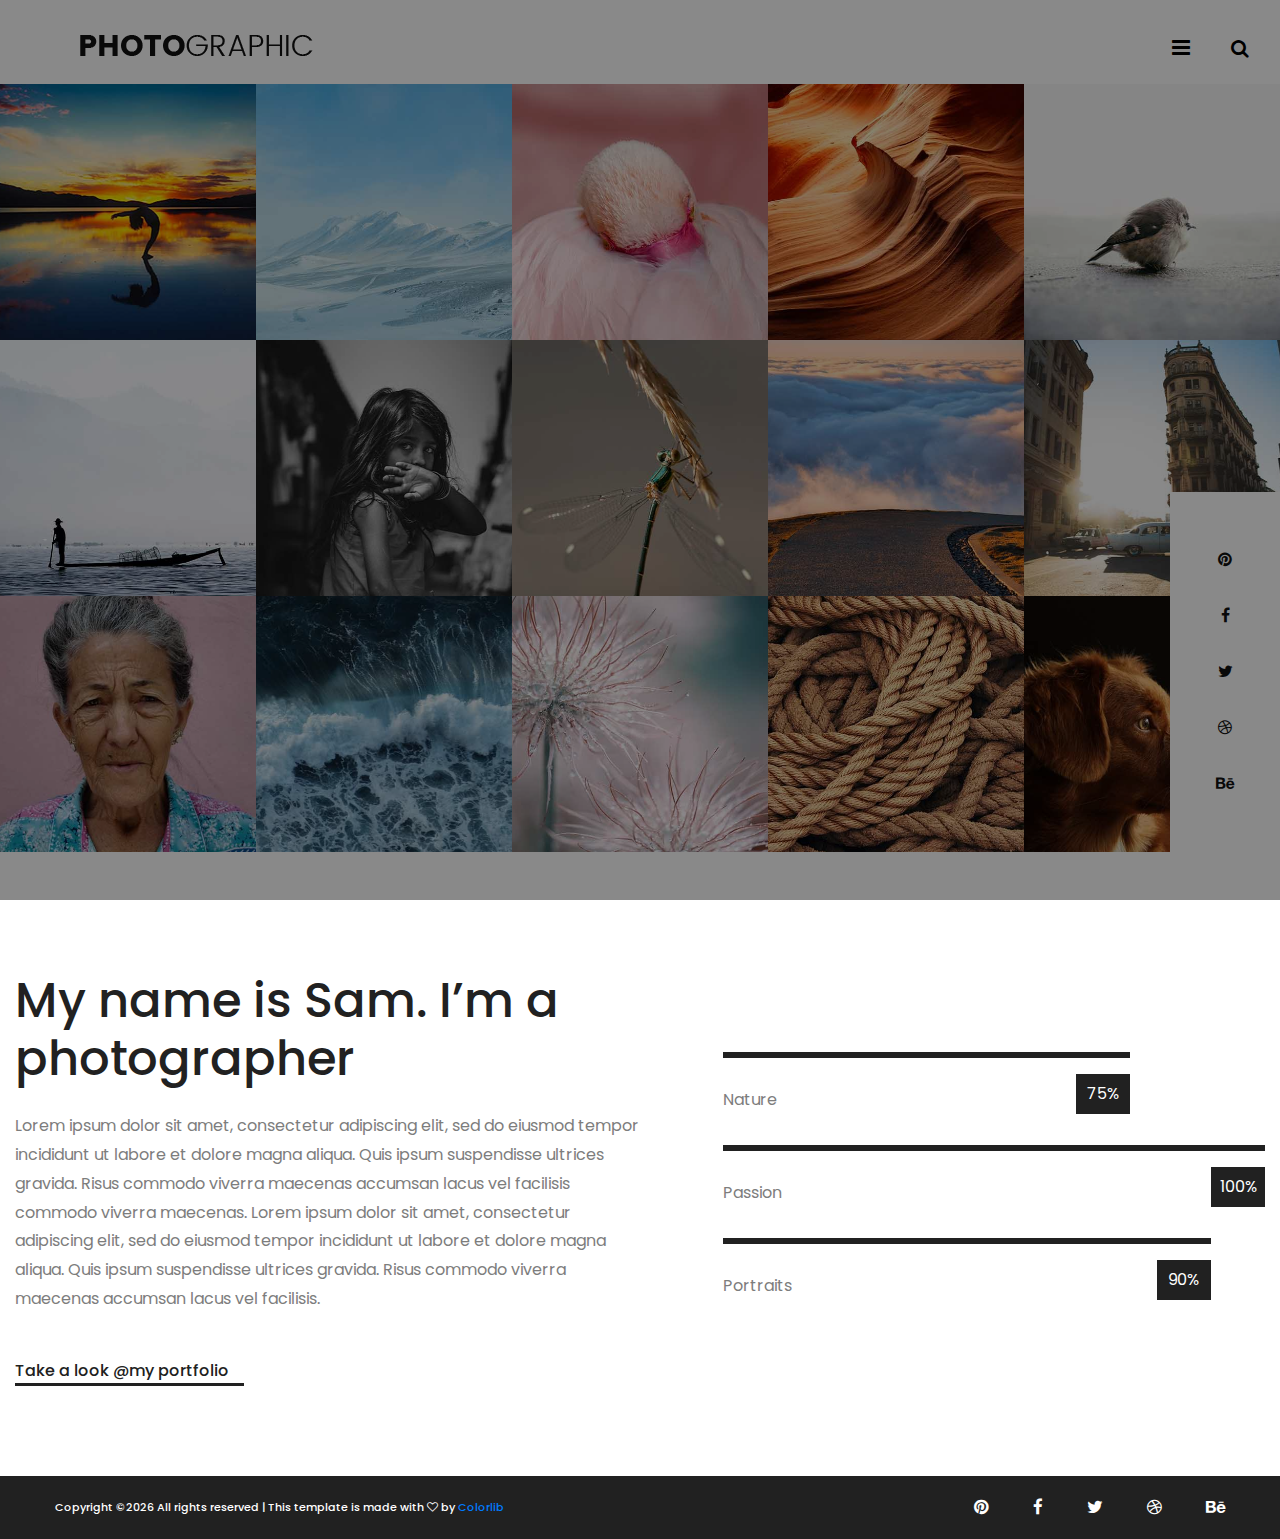
<file: photographerTemplate/index.html>
<!DOCTYPE html>
<html lang="zxx">

<!-- Mirrored from preview.colorlib.com/theme/photographer/ by HTTrack Website Copier/3.x [XR&CO'2014], Thu, 14 Jan 2021 06:02:22 GMT -->
<head>
<title>Photographer | HTML Template</title>
<meta charset="UTF-8">
<meta name="description" content="Photographer html template">
<meta name="keywords" content="photographer, html">
<meta name="viewport" content="width=device-width, initial-scale=1.0">

<link href="img/favicon.ico" rel="shortcut icon" />

<link href="https://fonts.googleapis.com/css?family=Poppins:300,300i,400,400i,500,500i,600,600i,700,700i&amp;display=swap" rel="stylesheet">

<link rel="stylesheet" href="css/bootstrap.min.css" />
<link rel="stylesheet" href="css/font-awesome.min.css" />
<link rel="stylesheet" href="css/magnific-popup.css" />
<link rel="stylesheet" href="css/slicknav.min.css" />
<link rel="stylesheet" href="css/owl.carousel.min.css" />

<link rel="stylesheet" href="css/style.css" />
<!--[if lt IE 9]>
		<script src="https://oss.maxcdn.com/html5shiv/3.7.2/html5shiv.min.js"></script>
		<script src="https://oss.maxcdn.com/respond/1.4.2/respond.min.js"></script>
	<![endif]-->
</head>
<body>

<div id="preloder">
<div class="loader"></div>
</div>

<header class="header-section">
<a href="index-2.html" class="site-logo"><img src="img/logo.png" alt="logo"></a>
<div class="header-controls">
<button class="nav-switch-btn"><i class="fa fa-bars"></i></button>
<button class="search-btn"><i class="fa fa-search"></i></button>
</div>
<ul class="main-menu">
<li><a href="index-2.html">Home</a></li>
<li><a href="about.html">About the Artist </a></li>
<li>
<a href="#">Portfolio</a>
<ul class="sub-menu">
<li><a href="portfolio.html">Portfolio 1</a></li>
<li><a href="portfolio-1.html">Portfolio 2</a></li>
<li><a href="portfolio-2.html">Portfolio 3</a></li>
</ul>
</li>
<li><a href="blog.html">Blog</a></li>
<li><a href="elements.html">Elements</a></li>
<li><a href="contact.html">Contact</a></li>
<li class="search-mobile">
<button class="search-btn"><i class="fa fa-search"></i></button>
</li>
</ul>
</header>
<div class="clearfix"></div>


<div class="hero-section">
<div class="hero-slider owl-carousel">
<div class="hero-item portfolio-item set-bg" data-setbg="img/portfolio/1.jpg">
<a href="portfolio.html" class="hero-link">
<h2>Take a look at my Portfolio</h2>
</a>
</div>
<div class="hero-item portfolio-item set-bg" data-setbg="img/portfolio/2.jpg">
<a href="portfolio.html" class="hero-link">
<h2>Take a look at my Portfolio</h2>
</a>
</div>
<div class="hero-item portfolio-item set-bg" data-setbg="img/portfolio/3.jpg">
<a href="portfolio.html" class="hero-link">
<h2>Take a look at my Portfolio</h2>
</a>
</div>
<div class="hero-item portfolio-item set-bg" data-setbg="img/portfolio/4.jpg">
<a href="portfolio.html" class="hero-link">
<h2>Take a look at my Portfolio</h2>
</a>
</div>
<div class="hero-item portfolio-item set-bg" data-setbg="img/portfolio/5.jpg">
<a href="portfolio.html" class="hero-link">
<h2>Take a look at my Portfolio</h2>
</a>
</div>
<div class="hero-item portfolio-item set-bg" data-setbg="img/portfolio/6.jpg">
<a href="portfolio.html" class="hero-link">
<h2>Take a look at my Portfolio</h2>
</a>
</div>
<div class="hero-item portfolio-item set-bg" data-setbg="img/portfolio/7.jpg">
<a href="portfolio.html" class="hero-link">
<h2>Take a look at my Portfolio</h2>
</a>
</div>
</div>
<div class="hero-slider owl-carousel">
<div class="hero-item portfolio-item set-bg" data-setbg="img/portfolio/8.jpg">
<a href="portfolio.html" class="hero-link">
<h2>Take a look at my Portfolio</h2>
</a>
</div>
<div class="hero-item portfolio-item set-bg" data-setbg="img/portfolio/9.jpg">
<a href="portfolio.html" class="hero-link">
<h2>Take a look at my Portfolio</h2>
</a>
</div>
<div class="hero-item portfolio-item set-bg" data-setbg="img/portfolio/10.jpg">
<a href="portfolio.html" class="hero-link">
<h2>Take a look at my Portfolio</h2>
</a></div>
<div class="hero-item portfolio-item set-bg" data-setbg="img/portfolio/11.jpg">
<a href="portfolio.html" class="hero-link">
<h2>Take a look at my Portfolio</h2>
</a>
</div>
<div class="hero-item portfolio-item set-bg" data-setbg="img/portfolio/12.jpg">
<a href="portfolio.html" class="hero-link">
<h2>Take a look at my Portfolio</h2>
</a>
</div>
<div class="hero-item portfolio-item set-bg" data-setbg="img/portfolio/13.jpg">
<a href="portfolio.html" class="hero-link">
<h2>Take a look at my Portfolio</h2>
</a>
</div>
<div class="hero-item portfolio-item set-bg" data-setbg="img/portfolio/14.jpg">
<a href="portfolio.html" class="hero-link">
<h2>Take a look at my Portfolio</h2>
</a>
</div>
</div>
<div class="hero-slider owl-carousel">
<div class="hero-item portfolio-item set-bg" data-setbg="img/portfolio/15.jpg">
<a href="portfolio.html" class="hero-link">
<h2>Take a look at my Portfolio</h2>
</a>
</div>
<div class="hero-item portfolio-item set-bg" data-setbg="img/portfolio/16.jpg">
<a href="portfolio.html" class="hero-link">
<h2>Take a look at my Portfolio</h2>
</a>
</div>
<div class="hero-item portfolio-item set-bg" data-setbg="img/portfolio/17.jpg">
<a href="portfolio.html" class="hero-link">
<h2>Take a look at my Portfolio</h2>
</a>
</div>
<div class="hero-item portfolio-item set-bg" data-setbg="img/portfolio/18.jpg">
<a href="portfolio.html" class="hero-link">
<h2>Take a look at my Portfolio</h2>
</a>
</div>
<div class="hero-item portfolio-item set-bg" data-setbg="img/portfolio/19.jpg">
<a href="portfolio.html" class="hero-link">
<h2>Take a look at my Portfolio</h2>
</a>
</div>
<div class="hero-item portfolio-item set-bg" data-setbg="img/portfolio/20.jpg">
<a href="portfolio.html" class="hero-link">
<h2>Take a look at my Portfolio</h2>
</a>
</div>
<div class="hero-item portfolio-item set-bg" data-setbg="img/portfolio/21.jpg">
<a href="portfolio.html" class="hero-link">
<h2>Take a look at my Portfolio</h2>
</a>
</div>
</div>
<!-- <div class="hero-slider owl-carousel">
  <div class="hero-item portfolio-item set-bg" data-setbg="img/portfolio/15.jpg">
  <a href="portfolio.html" class="hero-link">
  <h2>Take a look at my Portfolio</h2>
  </a>
  </div>
  <div class="hero-item portfolio-item set-bg" data-setbg="img/portfolio/16.jpg">
  <a href="portfolio.html" class="hero-link">
  <h2>Take a look at my Portfolio</h2>
  </a>
  </div>
  <div class="hero-item portfolio-item set-bg" data-setbg="img/portfolio/17.jpg">
  <a href="portfolio.html" class="hero-link">
  <h2>Take a look at my Portfolio</h2>
  </a>
  </div>
  <div class="hero-item portfolio-item set-bg" data-setbg="img/portfolio/18.jpg">
  <a href="portfolio.html" class="hero-link">
  <h2>Take a look at my Portfolio</h2>
  </a>
  </div>
  <div class="hero-item portfolio-item set-bg" data-setbg="img/portfolio/19.jpg">
  <a href="portfolio.html" class="hero-link">
  <h2>Take a look at my Portfolio</h2>
  </a>
  </div>
  <div class="hero-item portfolio-item set-bg" data-setbg="img/portfolio/20.jpg">
  <a href="portfolio.html" class="hero-link">
  <h2>Take a look at my Portfolio</h2>
  </a>
  </div>
  <div class="hero-item portfolio-item set-bg" data-setbg="img/portfolio/21.jpg">
  <a href="portfolio.html" class="hero-link">
  <h2>Take a look at my Portfolio</h2>
  </a>
  </div>
  </div> -->
<div class="hero-social-links">
<a href="#"><i class="fa fa-pinterest"></i></a>
<a href="#"><i class="fa fa-facebook"></i></a>
<a href="#"><i class="fa fa-twitter"></i></a>
<a href="#"><i class="fa fa-dribbble"></i></a>
<a href="#"><i class="fa fa-behance"></i></a>
</div>
</div>


<section class="intro-section">
<div class="intro-warp">
<div class="container-fluid">
<div class="row">
<div class="col-xl-6 col-lg-7 p-0">
<div class="intro-text">
<h2>My name is Sam. I’m a photographer</h2>
<p>Lorem ipsum dolor sit amet, consectetur adipiscing elit, sed do eiusmod tempor incididunt ut labore et dolore magna aliqua. Quis ipsum suspendisse ultrices gravida. Risus commodo viverra maecenas accumsan lacus vel facilisis commodo viverra maecenas. Lorem ipsum dolor sit amet, consectetur adipiscing elit, sed do eiusmod tempor incididunt ut labore et dolore magna aliqua. Quis ipsum suspendisse ultrices gravida. Risus commodo viverra maecenas accumsan lacus vel facilisis.</p>
<a href="#" class="sp-link">Take a look @my portfolio</a>
</div>
</div>
<div class="col-xl-6 col-lg-5 p-0">
<div class="skill-warp">
<div class="single-progress-item">
<div class="progress-bar-style" data-progress="75"></div>
<p>Nature</p>
</div>
<div class="single-progress-item">
<div class="progress-bar-style" data-progress="100"></div>
<p>Passion</p>
</div>
<div class="single-progress-item">
<div class="progress-bar-style" data-progress="90"></div>
<p>Portraits</p>
</div>
</div>
</div>
</div>
</div>
</div>
</section>


<footer class="footer-section">
<div class="container-fluid">
<div class="row">
<div class="col-md-6 order-1 order-md-2">
<div class="footer-social-links">
<a href="#"><i class="fa fa-pinterest"></i></a>
<a href="#"><i class="fa fa-facebook"></i></a>
<a href="#"><i class="fa fa-twitter"></i></a>
<a href="#"><i class="fa fa-dribbble"></i></a>
<a href="#"><i class="fa fa-behance"></i></a>
</div>
</div>
<div class="col-md-6 order-2 order-md-1">
<div class="copyright">
Copyright &copy;<script>document.write(new Date().getFullYear());</script> All rights reserved | This template is made with <i class="fa fa-heart-o" aria-hidden="true"></i> by <a href="https://colorlib.com/" target="_blank">Colorlib</a>

</div>
</div>
</div>
</div>
</footer>


<div class="search-model">
<div class="h-100 d-flex align-items-center justify-content-center">
<div class="search-close-switch">+</div>
<form class="search-model-form">
<input type="text" id="search-input" placeholder="Search here.....">
</form>
</div>
</div>


<script src="js/jquery-3.2.1.min.js"></script>
<script src="js/bootstrap.min.js"></script>
<script src="js/jquery.slicknav.min.js"></script>
<script src="js/owl.carousel.min.js"></script>
<script src="js/jquery.magnific-popup.min.js"></script>
<script src="js/circle-progress.min.js"></script>
<script src="js/mixitup.min.js"></script>
<script src="js/instafeed.min.js"></script>
<script src="js/masonry.pkgd.min.js"></script>
<script src="js/main.js"></script>

<script async src="https://www.googletagmanager.com/gtag/js?id=UA-23581568-13"></script>
<script>
  window.dataLayer = window.dataLayer || [];
  function gtag(){dataLayer.push(arguments);}
  gtag('js', new Date());

  gtag('config', 'UA-23581568-13');
</script>
</body>

<!-- Mirrored from preview.colorlib.com/theme/photographer/ by HTTrack Website Copier/3.x [XR&CO'2014], Thu, 14 Jan 2021 06:02:32 GMT -->
</html>
</file>
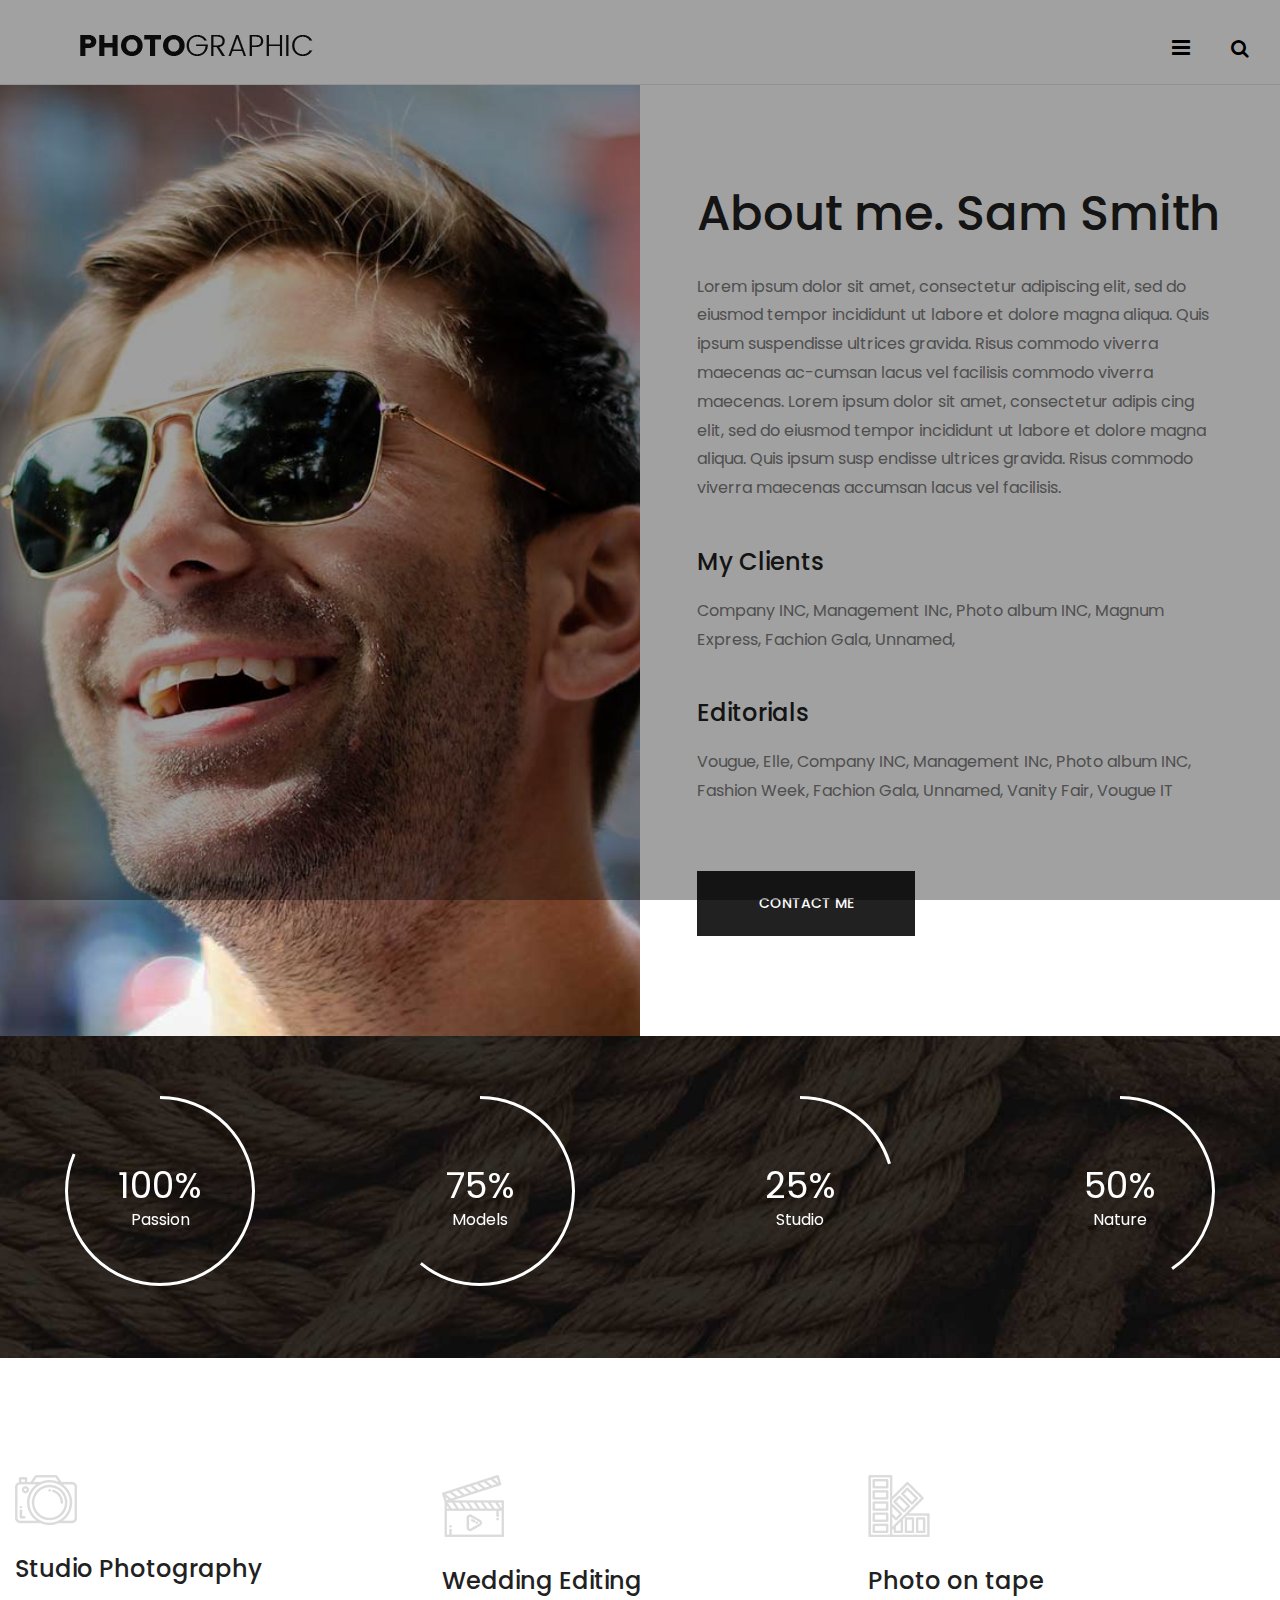
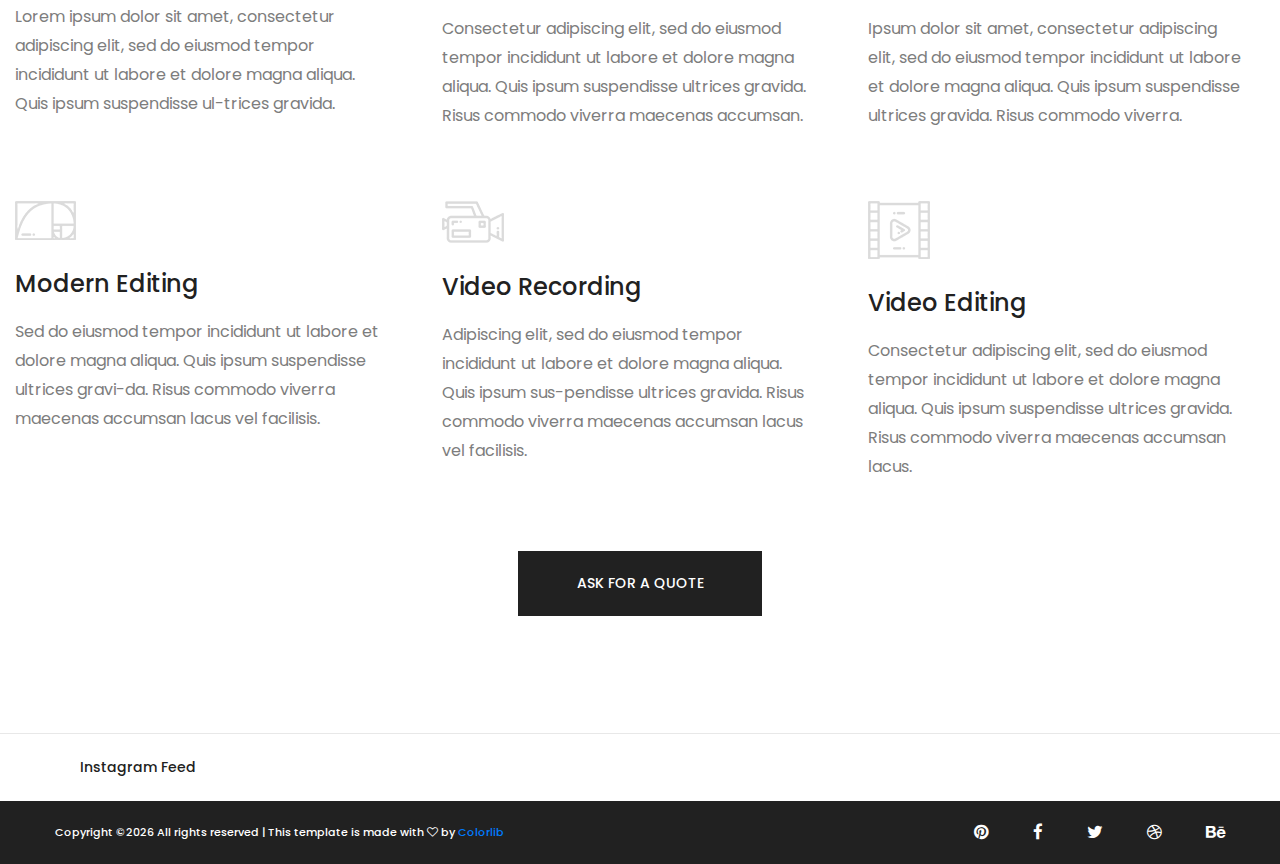
<file: photographerTemplate/about.html>
<!DOCTYPE html>
<html lang="zxx">

<!-- Mirrored from preview.colorlib.com/theme/photographer/about.html by HTTrack Website Copier/3.x [XR&CO'2014], Thu, 14 Jan 2021 06:02:36 GMT -->
<head>
<title>Photographer | HTML Template</title>
<meta charset="UTF-8">
<meta name="description" content="Photographer html template">
<meta name="keywords" content="photographer, html">
<meta name="viewport" content="width=device-width, initial-scale=1.0">

<link href="img/favicon.ico" rel="shortcut icon" />

<link href="https://fonts.googleapis.com/css?family=Poppins:300,300i,400,400i,500,500i,600,600i,700,700i&amp;display=swap" rel="stylesheet">

<link rel="stylesheet" href="css/bootstrap.min.css" />
<link rel="stylesheet" href="css/font-awesome.min.css" />
<link rel="stylesheet" href="css/magnific-popup.css" />
<link rel="stylesheet" href="css/slicknav.min.css" />
<link rel="stylesheet" href="css/owl.carousel.min.css" />

<link rel="stylesheet" href="css/style.css" />
<!--[if lt IE 9]>
		<script src="https://oss.maxcdn.com/html5shiv/3.7.2/html5shiv.min.js"></script>
		<script src="https://oss.maxcdn.com/respond/1.4.2/respond.min.js"></script>
	<![endif]-->
</head>
<body>

<div id="preloder">
<div class="loader"></div>
</div>

<header class="header-section hs-bd">
<a href="index-2.html" class="site-logo"><img src="img/logo.png" alt="logo"></a>
<div class="header-controls">
<button class="nav-switch-btn"><i class="fa fa-bars"></i></button>
<button class="search-btn"><i class="fa fa-search"></i></button>
</div>
<ul class="main-menu">
<li><a href="index-2.html">Home</a></li>
<li><a href="about.html">About the Artist </a></li>
<li>
<a href="#">Portfolio</a>
<ul class="sub-menu">
<li><a href="portfolio.html">Portfolio 1</a></li>
<li><a href="portfolio-1.html">Portfolio 2</a></li>
<li><a href="portfolio-2.html">Portfolio 3</a></li>
</ul>
</li>
<li><a href="blog.html">Blog</a></li>
<li><a href="elements.html">Elements</a></li>
<li><a href="contact.html">Contact</a></li>
<li class="search-mobile">
<button class="search-btn"><i class="fa fa-search"></i></button>
</li>
</ul>
</header>
<div class="clearfix"></div>


<section class="about-section">
<div class="container-fluid">
<div class="row">
<div class="col-lg-6 p-0">
<div class="about-bg set-bg" data-setbg="img/about.jpg"></div>
</div>
<div class="col-lg-6 p-0">
<div class="about-text">
<h2>About me. Sam Smith</h2>
<p>Lorem ipsum dolor sit amet, consectetur adipiscing elit, sed do eiusmod tempor incididunt ut labore et dolore magna aliqua. Quis ipsum suspendisse ultrices gravida. Risus commodo viverra maecenas ac-cumsan lacus vel facilisis commodo viverra maecenas. Lorem ipsum dolor sit amet, consectetur adipis cing elit, sed do eiusmod tempor incididunt ut labore et dolore magna aliqua. Quis ipsum susp endisse ultrices gravida. Risus commodo viverra maecenas accumsan lacus vel facilisis.</p>
<h4>My Clients</h4>
<p>Company INC, Management INc, Photo album INC, Magnum Express, Fachion Gala, Unnamed, </p>
<h4>Editorials</h4>
<p>Vougue, Elle, Company INC, Management INc, Photo album INC, Fashion Week, Fachion Gala, Unnamed, Vanity Fair, Vougue IT</p>
<a href="#" class="site-btn">contact me</a>
</div>
</div>
</div>
</div>
</section>


<div class="skill-section set-bg" data-setbg="img/skills-bg.jpg">
<div class="container-fluid">
<div class="row">
<div class="col-lg-3 col-sm-6">
<div class="circle-progress text-white" data-cptitle="Passion" data-cpid="id-1" data-cpvalue="100" data-cpcolor="#ffffff"></div>
</div>
<div class="col-lg-3 col-sm-6">
<div class="circle-progress text-white" data-cptitle="Models" data-cpid="id-2" data-cpvalue="75" data-cpcolor="#ffffff"></div>
</div>
<div class="col-lg-3 col-sm-6">
<div class="circle-progress text-white" data-cptitle="Studio" data-cpid="id-3" data-cpvalue="25" data-cpcolor="#ffffff"></div>
</div>
<div class="col-lg-3 col-sm-6">
<div class="circle-progress text-white" data-cptitle="Nature" data-cpid="id-4" data-cpvalue="50" data-cpcolor="#ffffff"></div>
</div>
</div>
</div>
</div>


<section class="services-section">
<div class="container-fluid">
<div class="row">
<div class="col-lg-4 col-md-6">
<div class="services-item">
<img src="img/icons/1.png" alt="">
<h4>Studio Photography</h4>
<p>Lorem ipsum dolor sit amet, consectetur adipiscing elit, sed do eiusmod tempor incididunt ut labore et dolore magna aliqua. Quis ipsum suspendisse ul-trices gravida. </p>
</div>
</div>
<div class="col-lg-4 col-md-6">
<div class="services-item">
<img src="img/icons/2.png" alt="">
<h4>Wedding Editing</h4>
<p>Consectetur adipiscing elit, sed do eiusmod tempor incididunt ut labore et dolore magna aliqua. Quis ipsum suspendisse ultrices gravida. Risus commodo viverra maecenas accumsan.</p>
</div>
</div>
<div class="col-lg-4 col-md-6">
<div class="services-item">
<img src="img/icons/3.png" alt="">
<h4>Photo on tape</h4>
<p>Ipsum dolor sit amet, consectetur adipiscing elit, sed do eiusmod tempor incididunt ut labore et dolore magna aliqua. Quis ipsum suspendisse ultrices gravida. Risus commodo viverra.</p>
</div>
</div>
<div class="col-lg-4 col-md-6">
<div class="services-item">
<img src="img/icons/4.png" alt="">
<h4>Modern Editing</h4>
<p>Sed do eiusmod tempor incididunt ut labore et dolore magna aliqua. Quis ipsum suspendisse ultrices gravi-da. Risus commodo viverra maecenas accumsan lacus vel facilisis. </p>
</div>
</div>
<div class="col-lg-4 col-md-6">
<div class="services-item">
<img src="img/icons/5.png" alt="">
<h4>Video Recording</h4>
<p>Adipiscing elit, sed do eiusmod tempor incididunt ut labore et dolore magna aliqua. Quis ipsum sus-pendisse ultrices gravida. Risus commodo viverra maecenas accumsan lacus vel facilisis. </p>
</div>
</div>
<div class="col-lg-4 col-md-6">
<div class="services-item">
<img src="img/icons/6.png" alt="">
<h4>Video Editing</h4>
<p>Consectetur adipiscing elit, sed do eiusmod tempor incididunt ut labore et dolore magna aliqua. Quis ipsum suspendisse ultrices gravida. Risus commodo viverra maecenas accumsan lacus.</p>
</div>
</div>
</div>
<div class="text-center">
<div class="site-btn">Ask for a Quote</div>
</div>
</div>
</section>


<div class="instagram-section">
<h6>Instagram Feed</h6>
<div id="instafeed" class="instagram-slider owl-carousel"></div>
</div>


<footer class="footer-section">
<div class="container-fluid">
<div class="row">
<div class="col-md-6 order-1 order-md-2">
<div class="footer-social-links">
<a href="#"><i class="fa fa-pinterest"></i></a>
<a href="#"><i class="fa fa-facebook"></i></a>
<a href="#"><i class="fa fa-twitter"></i></a>
<a href="#"><i class="fa fa-dribbble"></i></a>
<a href="#"><i class="fa fa-behance"></i></a>
</div>
</div>
<div class="col-md-6 order-2 order-md-1">
<div class="copyright">
Copyright &copy;<script>document.write(new Date().getFullYear());</script> All rights reserved | This template is made with <i class="fa fa-heart-o" aria-hidden="true"></i> by <a href="https://colorlib.com/" target="_blank">Colorlib</a>

</div>
</div>
</div>
</div>
</footer>


<div class="search-model">
<div class="h-100 d-flex align-items-center justify-content-center">
<div class="search-close-switch">+</div>
<form class="search-model-form">
<input type="text" id="search-input" placeholder="Search here.....">
</form>
</div>
</div>


<script src="js/jquery-3.2.1.min.js"></script>
<script src="js/bootstrap.min.js"></script>
<script src="js/jquery.slicknav.min.js"></script>
<script src="js/owl.carousel.min.js"></script>
<script src="js/jquery.magnific-popup.min.js"></script>
<script src="js/circle-progress.min.js"></script>
<script src="js/mixitup.min.js"></script>
<script src="js/instafeed.min.js"></script>
<script src="js/masonry.pkgd.min.js"></script>
<script src="js/main.js"></script>

<script async src="https://www.googletagmanager.com/gtag/js?id=UA-23581568-13"></script>
<script>
  window.dataLayer = window.dataLayer || [];
  function gtag(){dataLayer.push(arguments);}
  gtag('js', new Date());

  gtag('config', 'UA-23581568-13');
</script>
</body>

<!-- Mirrored from preview.colorlib.com/theme/photographer/about.html by HTTrack Website Copier/3.x [XR&CO'2014], Thu, 14 Jan 2021 06:02:40 GMT -->
</html>
</file>
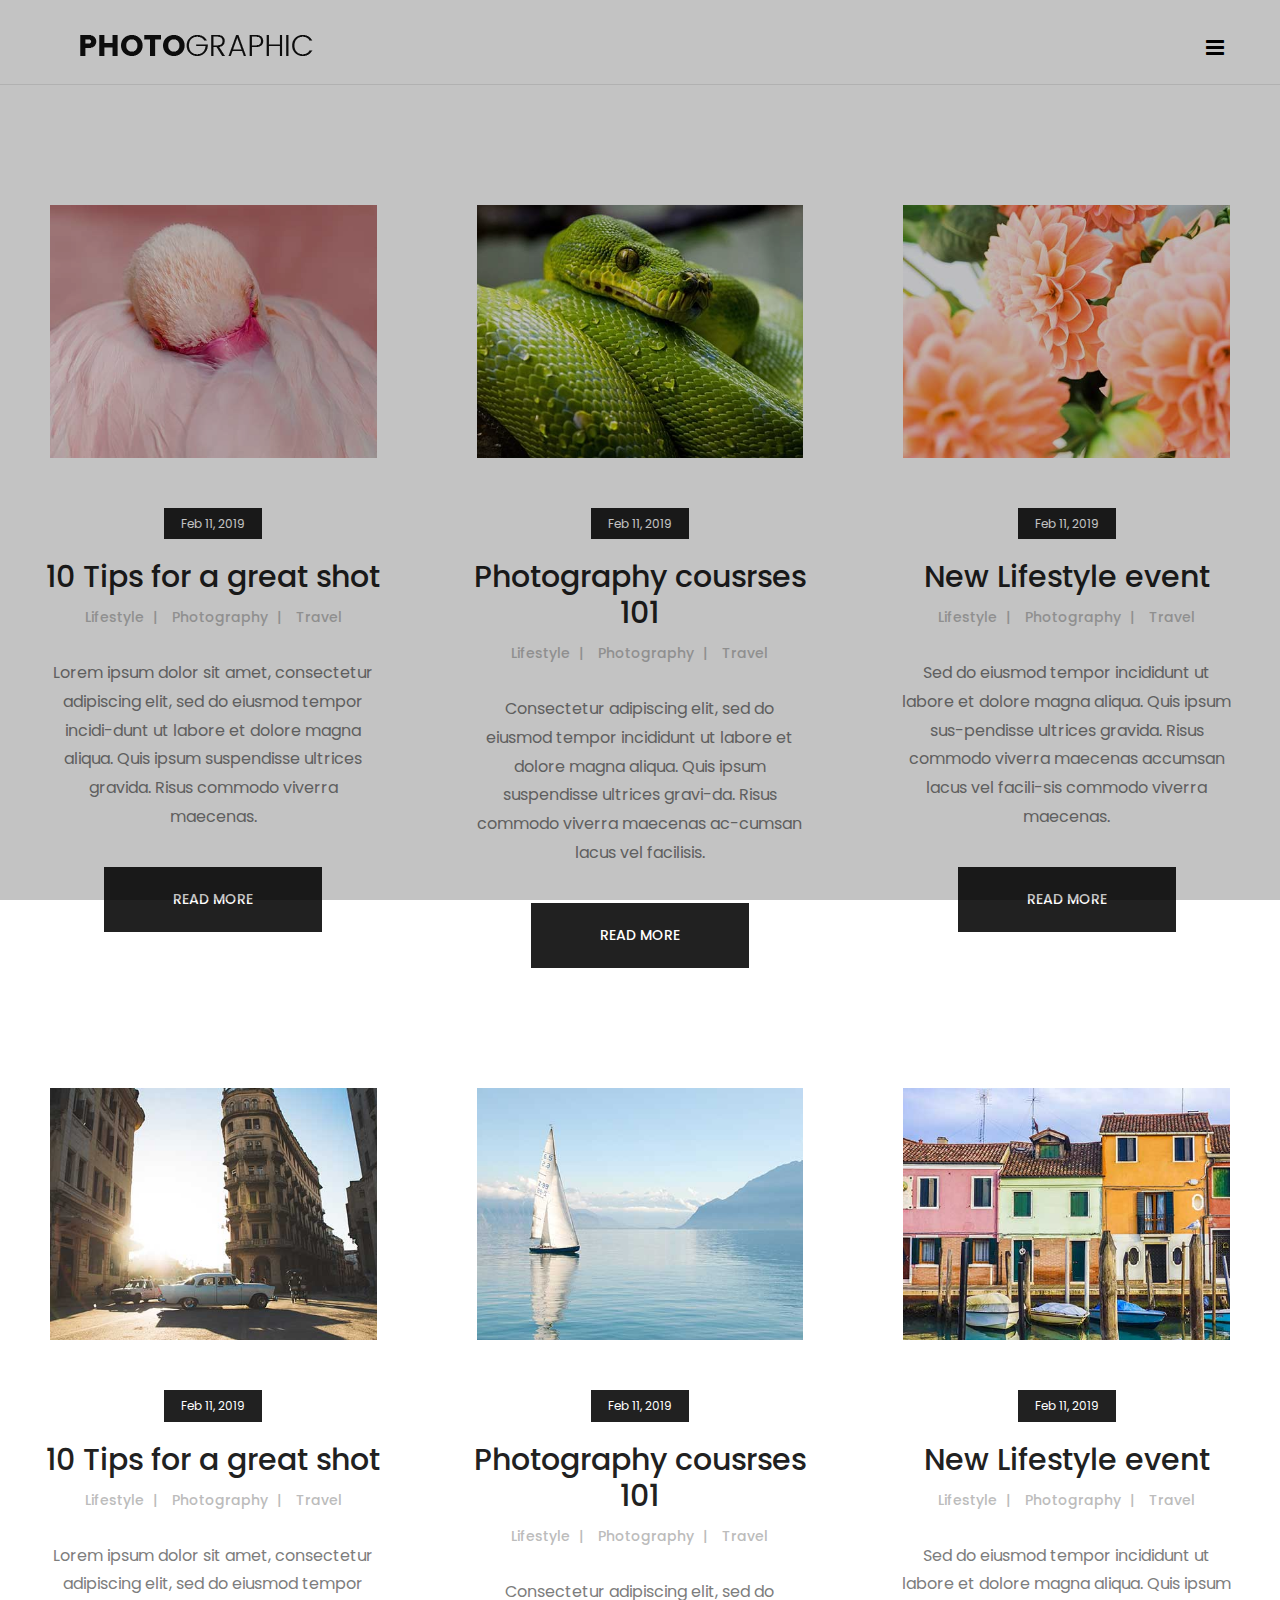
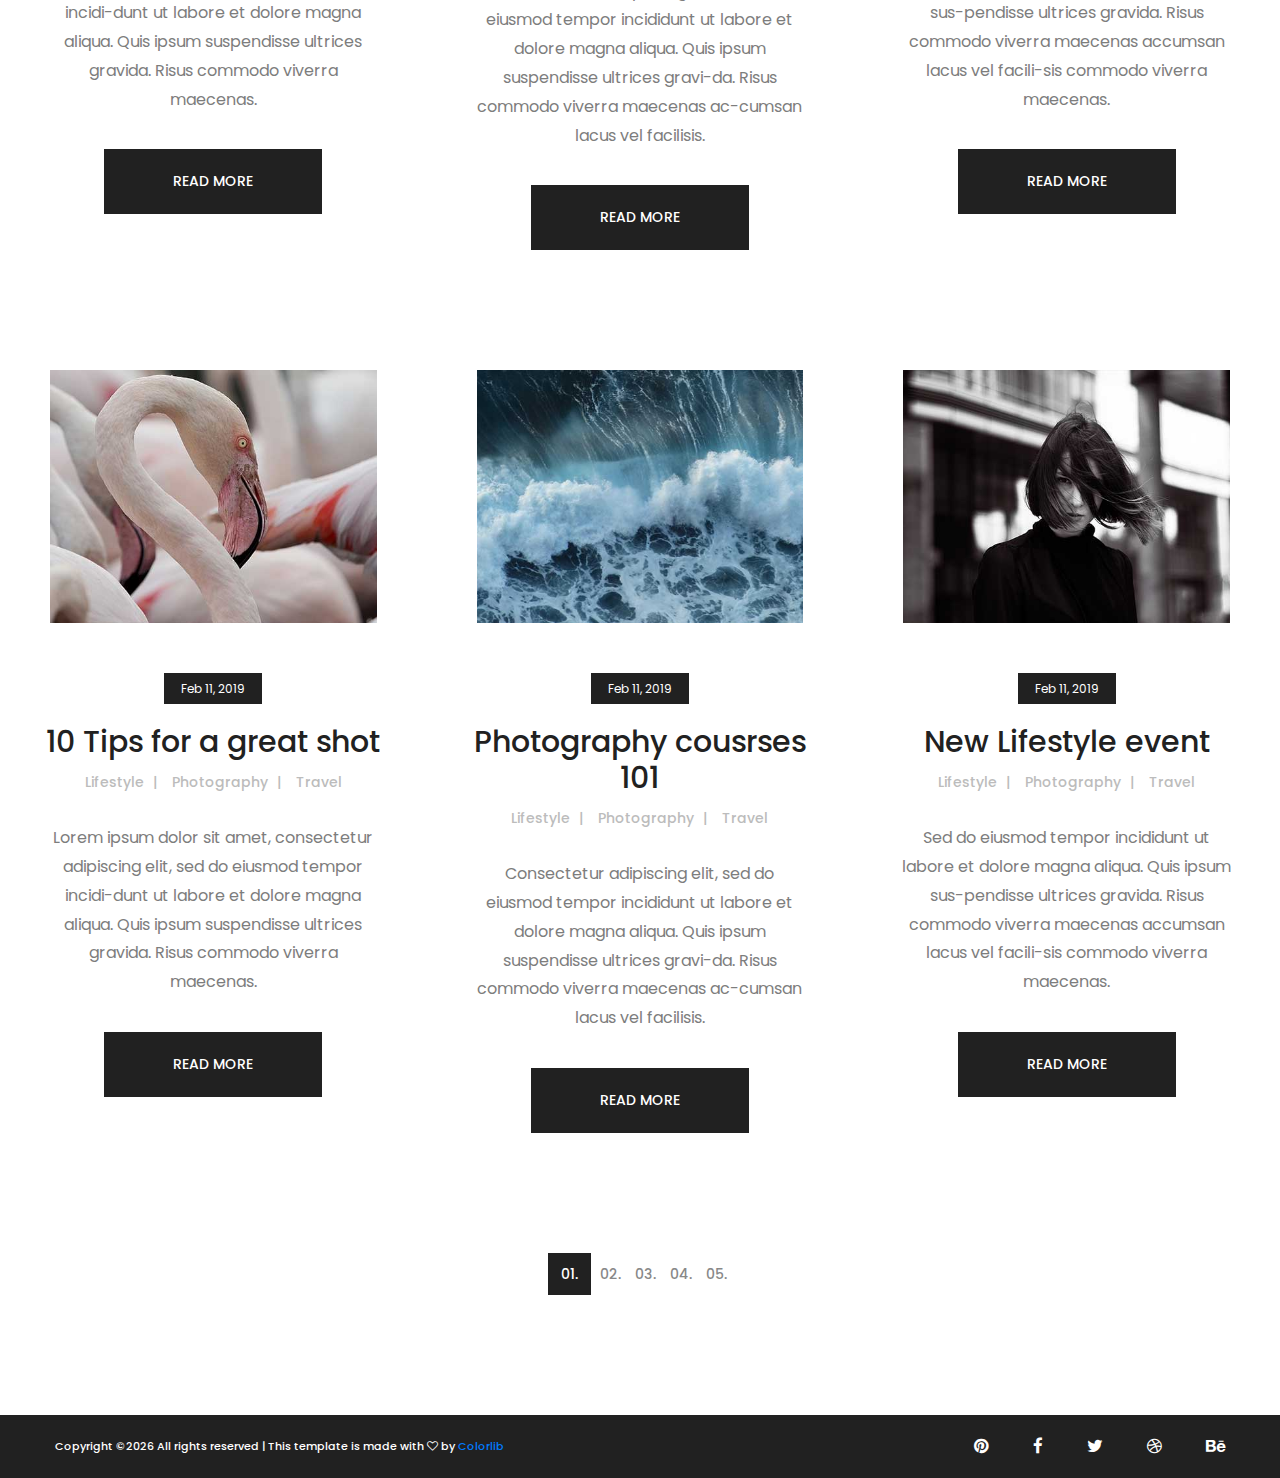
<file: photographerTemplate/blog.html>
<!DOCTYPE html>
<html lang="zxx">

<!-- Mirrored from preview.colorlib.com/theme/photographer/blog.html by HTTrack Website Copier/3.x [XR&CO'2014], Thu, 14 Jan 2021 06:02:45 GMT -->
<head>
<title>Photographer | HTML Template</title>
<meta charset="UTF-8">
<meta name="description" content="Photographer html template">
<meta name="keywords" content="photographer, html">
<meta name="viewport" content="width=device-width, initial-scale=1.0">

<link href="img/favicon.ico" rel="shortcut icon" />

<link href="https://fonts.googleapis.com/css?family=Poppins:300,300i,400,400i,500,500i,600,600i,700,700i&amp;display=swap" rel="stylesheet">

<link rel="stylesheet" href="css/bootstrap.min.css" />
<link rel="stylesheet" href="css/font-awesome.min.css" />
<link rel="stylesheet" href="css/magnific-popup.css" />
<link rel="stylesheet" href="css/slicknav.min.css" />
<link rel="stylesheet" href="css/owl.carousel.min.css" />

<link rel="stylesheet" href="css/style.css" />
<!--[if lt IE 9]>
		<script src="https://oss.maxcdn.com/html5shiv/3.7.2/html5shiv.min.js"></script>
		<script src="https://oss.maxcdn.com/respond/1.4.2/respond.min.js"></script>
	<![endif]-->
</head>
<body>

<div id="preloder">
<div class="loader"></div>
</div>

<header class="header-section hs-bd">
<a href="index-2.html" class="site-logo"><img src="img/logo.png" alt="logo"></a>
<div class="header-controls">
<button class="nav-switch-btn"><i class="fa fa-bars"></i></button>
<!-- <button class="search-btn"><i class="fa fa-search"></i></button> -->
</div>
<ul class="main-menu">
<li><a href="index-2.html">Home</a></li>
<li><a href="about.html">About the Artist </a></li>
<li>
<a href="#">Portfolio</a>
<ul class="sub-menu">
<li><a href="portfolio.html">Portfolio 1</a></li>
<li><a href="portfolio-1.html">Portfolio 2</a></li>
<li><a href="portfolio-2.html">Portfolio 3</a></li>
</ul>
</li>
<li><a href="blog.html">Blog</a></li>
<li><a href="elements.html">Elements</a></li>
<li><a href="contact.html">Contact</a></li>
<li class="search-mobile">
<button class="search-btn"><i class="fa fa-search"></i></button>
</li>
</ul>
</header>
<div class="clearfix"></div>


<section class="blog-section">
<div class="blog-warp">
<div class="row">
<div class="col-lg-4 col-sm-6">
<div class="blog-post">
<img src="img/blog/1.jpg" alt="">
<div class="blog-date">Feb 11, 2019</div>
<h3>10 Tips for a great shot</h3>
<div class="blog-cata">
<span>Lifestyle</span>
<span>Photography</span>
<span>Travel</span>
 </div>
<p>Lorem ipsum dolor sit amet, consectetur adipiscing elit, sed do eiusmod tempor incidi-dunt ut labore et dolore magna aliqua. Quis ipsum suspendisse ultrices gravida. Risus commodo viverra maecenas.</p>
<a href="#" class="site-btn">Read more</a>
</div>
</div>
<div class="col-lg-4 col-sm-6">
<div class="blog-post">
<img src="img/blog/2.jpg" alt="">
<div class="blog-date">Feb 11, 2019</div>
<h3>Photography cousrses 101</h3>
<div class="blog-cata">
<span>Lifestyle</span>
<span>Photography</span>
<span>Travel</span>
</div>
<p>Consectetur adipiscing elit, sed do eiusmod tempor incididunt ut labore et dolore magna aliqua. Quis ipsum suspendisse ultrices gravi-da. Risus commodo viverra maecenas ac-cumsan lacus vel facilisis.</p>
<a href="#" class="site-btn">Read more</a>
</div>
</div>
<div class="col-lg-4 col-sm-6">
<div class="blog-post">
<img src="img/blog/3.jpg" alt="">
<div class="blog-date">Feb 11, 2019</div>
<h3>New Lifestyle event</h3>
<div class="blog-cata">
<span>Lifestyle</span>
<span>Photography</span>
<span>Travel</span>
</div>
<p>Sed do eiusmod tempor incididunt ut labore et dolore magna aliqua. Quis ipsum sus-pendisse ultrices gravida. Risus commodo viverra maecenas accumsan lacus vel facili-sis commodo viverra maecenas. </p>
<a href="#" class="site-btn">Read more</a>
</div>
</div>
<div class="col-lg-4 col-sm-6">
<div class="blog-post">
<img src="img/blog/4.jpg" alt="">
<div class="blog-date">Feb 11, 2019</div>
<h3>10 Tips for a great shot</h3>
<div class="blog-cata">
<span>Lifestyle</span>
<span>Photography</span>
<span>Travel</span>
</div>
<p>Lorem ipsum dolor sit amet, consectetur adipiscing elit, sed do eiusmod tempor incidi-dunt ut labore et dolore magna aliqua. Quis ipsum suspendisse ultrices gravida. Risus commodo viverra maecenas.</p>
<a href="#" class="site-btn">Read more</a>
</div>
</div>
<div class="col-lg-4 col-sm-6">
<div class="blog-post">
<img src="img/blog/5.jpg" alt="">
<div class="blog-date">Feb 11, 2019</div>
<h3>Photography cousrses 101</h3>
<div class="blog-cata">
<span>Lifestyle</span>
<span>Photography</span>
<span>Travel</span>
</div>
<p>Consectetur adipiscing elit, sed do eiusmod tempor incididunt ut labore et dolore magna aliqua. Quis ipsum suspendisse ultrices gravi-da. Risus commodo viverra maecenas ac-cumsan lacus vel facilisis.</p>
<a href="#" class="site-btn">Read more</a>
</div>
</div>
<div class="col-lg-4 col-sm-6">
<div class="blog-post">
<img src="img/blog/6.jpg" alt="">
<div class="blog-date">Feb 11, 2019</div>
<h3>New Lifestyle event</h3>
<div class="blog-cata">
<span>Lifestyle</span>
<span>Photography</span>
<span>Travel</span>
</div>
<p>Sed do eiusmod tempor incididunt ut labore et dolore magna aliqua. Quis ipsum sus-pendisse ultrices gravida. Risus commodo viverra maecenas accumsan lacus vel facili-sis commodo viverra maecenas. </p>
<a href="#" class="site-btn">Read more</a>
</div>
</div>
<div class="col-lg-4 col-sm-6">
<div class="blog-post">
<img src="img/blog/7.jpg" alt="">
<div class="blog-date">Feb 11, 2019</div>
<h3>10 Tips for a great shot</h3>
<div class="blog-cata">
<span>Lifestyle</span>
<span>Photography</span>
<span>Travel</span>
</div>
<p>Lorem ipsum dolor sit amet, consectetur adipiscing elit, sed do eiusmod tempor incidi-dunt ut labore et dolore magna aliqua. Quis ipsum suspendisse ultrices gravida. Risus commodo viverra maecenas.</p>
<a href="#" class="site-btn">Read more</a>
</div>
</div>
<div class="col-lg-4 col-sm-6">
<div class="blog-post">
<img src="img/blog/8.jpg" alt="">
<div class="blog-date">Feb 11, 2019</div>
<h3>Photography cousrses 101</h3>
<div class="blog-cata">
<span>Lifestyle</span>
<span>Photography</span>
<span>Travel</span>
</div>
<p>Consectetur adipiscing elit, sed do eiusmod tempor incididunt ut labore et dolore magna aliqua. Quis ipsum suspendisse ultrices gravi-da. Risus commodo viverra maecenas ac-cumsan lacus vel facilisis.</p>
<a href="#" class="site-btn">Read more</a>
</div>
</div>
<div class="col-lg-4 col-sm-6">
<div class="blog-post">
<img src="img/blog/9.jpg" alt="">
<div class="blog-date">Feb 11, 2019</div>
<h3>New Lifestyle event</h3>
<div class="blog-cata">
<span>Lifestyle</span>
<span>Photography</span>
<span>Travel</span>
</div>
<p>Sed do eiusmod tempor incididunt ut labore et dolore magna aliqua. Quis ipsum sus-pendisse ultrices gravida. Risus commodo viverra maecenas accumsan lacus vel facili-sis commodo viverra maecenas. </p>
<a href="#" class="site-btn">Read more</a>
</div>
</div>
</div>
<div class="site-pagination">
<a href="#" class="current">01.</a>
<a href="#">02.</a>
<a href="#">03.</a>
<a href="#">04.</a>
<a href="#">05.</a>
</div>
</div>
</section>


<footer class="footer-section">
<div class="container-fluid">
<div class="row">
<div class="col-md-6 order-1 order-md-2">
<div class="footer-social-links">
<a href="#"><i class="fa fa-pinterest"></i></a>
<a href="#"><i class="fa fa-facebook"></i></a>
<a href="#"><i class="fa fa-twitter"></i></a>
<a href="#"><i class="fa fa-dribbble"></i></a>
<a href="#"><i class="fa fa-behance"></i></a>
</div>
</div>
<div class="col-md-6 order-2 order-md-1">
<div class="copyright">
Copyright &copy;<script>document.write(new Date().getFullYear());</script> All rights reserved | This template is made with <i class="fa fa-heart-o" aria-hidden="true"></i> by <a href="https://colorlib.com/" target="_blank">Colorlib</a>

</div>
</div>
</div>
</div>
</footer>


<div class="search-model">
<div class="h-100 d-flex align-items-center justify-content-center">
<div class="search-close-switch">+</div>
<form class="search-model-form">
<input type="text" id="search-input" placeholder="Search here.....">
</form>
</div>
</div>


<script src="js/jquery-3.2.1.min.js"></script>
<script src="js/bootstrap.min.js"></script>
<script src="js/jquery.slicknav.min.js"></script>
<script src="js/owl.carousel.min.js"></script>
<script src="js/jquery.magnific-popup.min.js"></script>
<script src="js/circle-progress.min.js"></script>
<script src="js/mixitup.min.js"></script>
<script src="js/instafeed.min.js"></script>
<script src="js/masonry.pkgd.min.js"></script>
<script src="js/main.js"></script>

<script async src="https://www.googletagmanager.com/gtag/js?id=UA-23581568-13"></script>
<script>
  window.dataLayer = window.dataLayer || [];
  function gtag(){dataLayer.push(arguments);}
  gtag('js', new Date());

  gtag('config', 'UA-23581568-13');
</script>
</body>

<!-- Mirrored from preview.colorlib.com/theme/photographer/blog.html by HTTrack Website Copier/3.x [XR&CO'2014], Thu, 14 Jan 2021 06:02:49 GMT -->
</html>
</file>
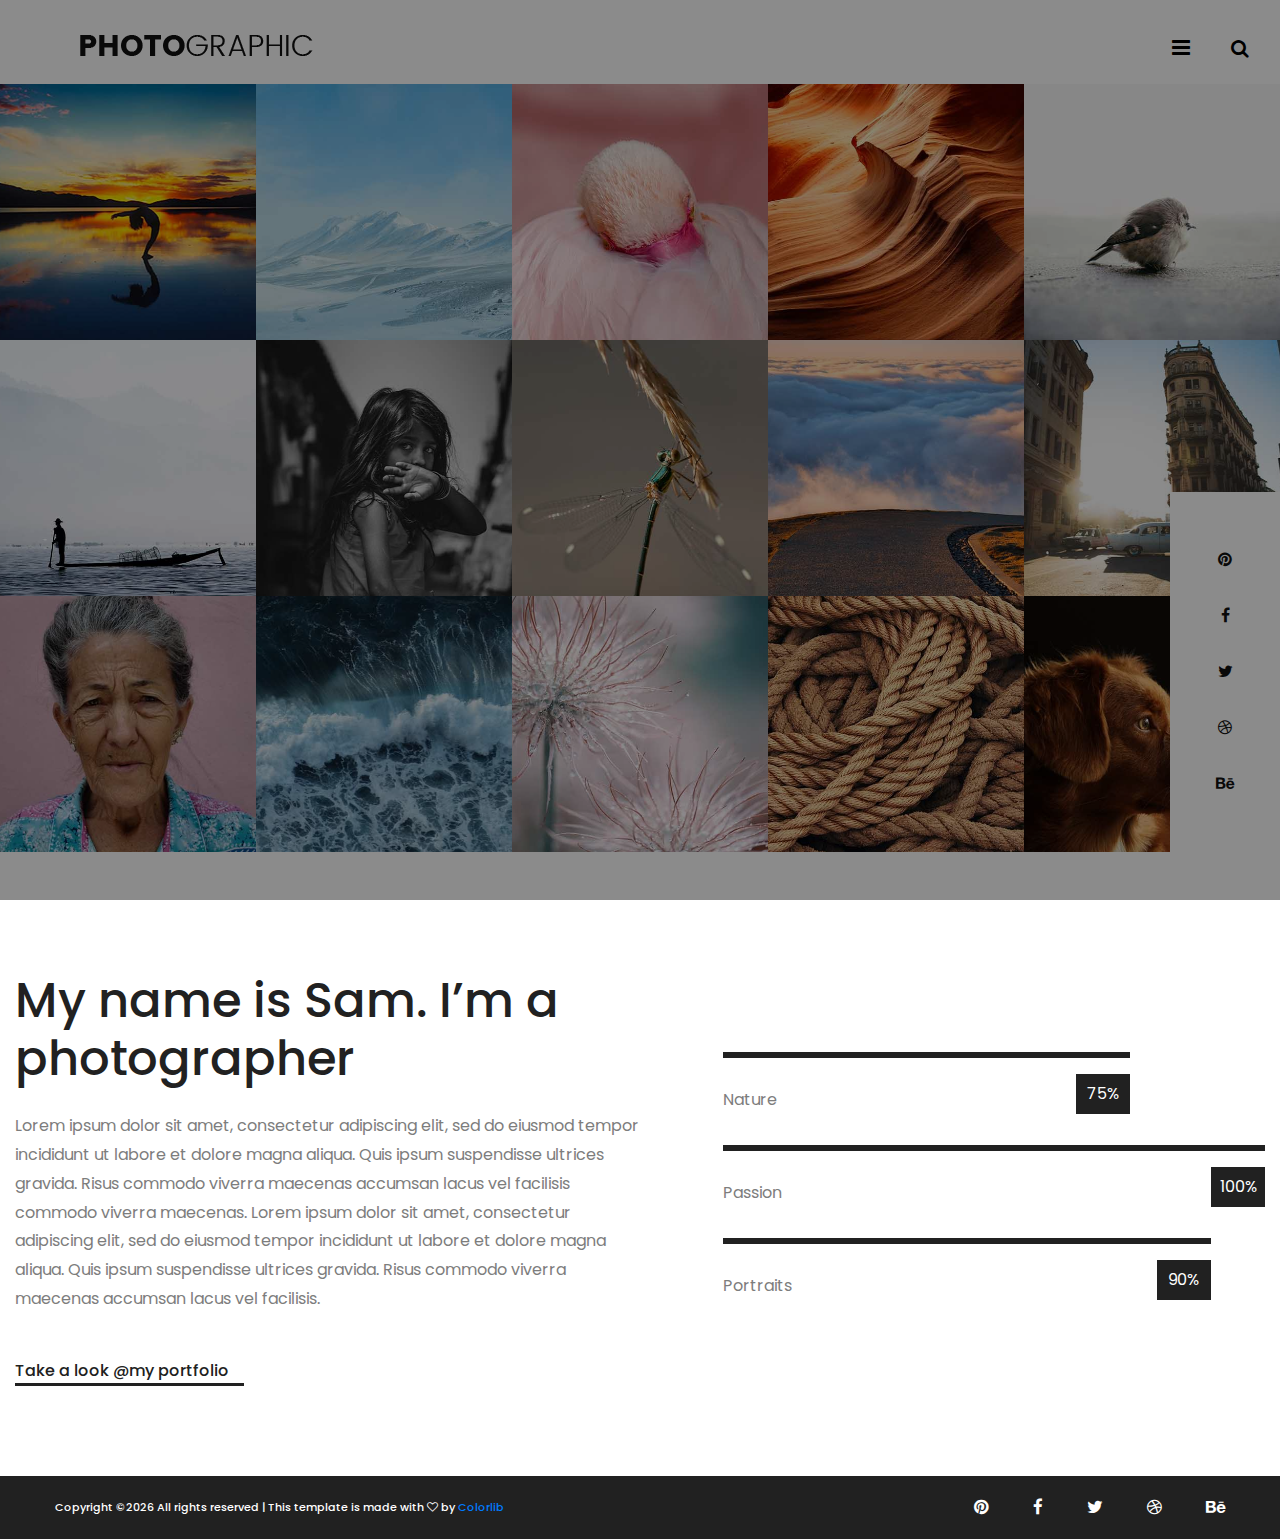
<file: photographerTemplate/index-2.html>
<!DOCTYPE html>
<html lang="zxx">

<!-- Mirrored from preview.colorlib.com/theme/photographer/index.html by HTTrack Website Copier/3.x [XR&CO'2014], Thu, 14 Jan 2021 06:02:36 GMT -->
<head>
<title>Photographer | HTML Template</title>
<meta charset="UTF-8">
<meta name="description" content="Photographer html template">
<meta name="keywords" content="photographer, html">
<meta name="viewport" content="width=device-width, initial-scale=1.0">

<link href="img/favicon.ico" rel="shortcut icon" />

<link href="https://fonts.googleapis.com/css?family=Poppins:300,300i,400,400i,500,500i,600,600i,700,700i&amp;display=swap" rel="stylesheet">

<link rel="stylesheet" href="css/bootstrap.min.css" />
<link rel="stylesheet" href="css/font-awesome.min.css" />
<link rel="stylesheet" href="css/magnific-popup.css" />
<link rel="stylesheet" href="css/slicknav.min.css" />
<link rel="stylesheet" href="css/owl.carousel.min.css" />

<link rel="stylesheet" href="css/style.css" />
<!--[if lt IE 9]>
		<script src="https://oss.maxcdn.com/html5shiv/3.7.2/html5shiv.min.js"></script>
		<script src="https://oss.maxcdn.com/respond/1.4.2/respond.min.js"></script>
	<![endif]-->
</head>
<body>

<div id="preloder">
<div class="loader"></div>
</div>

<header class="header-section">
<a href="index-2.html" class="site-logo"><img src="img/logo.png" alt="logo"></a>
<div class="header-controls">
<button class="nav-switch-btn"><i class="fa fa-bars"></i></button>
<button class="search-btn"><i class="fa fa-search"></i></button>
</div>
<ul class="main-menu">
<li><a href="index-2.html">Home</a></li>
<li><a href="about.html">About the Artist </a></li>
<li>
<a href="#">Portfolio</a>
<ul class="sub-menu">
<li><a href="portfolio.html">Portfolio 1</a></li>
<li><a href="portfolio-1.html">Portfolio 2</a></li>
<li><a href="portfolio-2.html">Portfolio 3</a></li>
</ul>
</li>
<li><a href="blog.html">Blog</a></li>
<li><a href="elements.html">Elements</a></li>
<li><a href="contact.html">Contact</a></li>
<li class="search-mobile">
<button class="search-btn"><i class="fa fa-search"></i></button>
</li>
</ul>
</header>
<div class="clearfix"></div>


<div class="hero-section">
<div class="hero-slider owl-carousel">
<div class="hero-item portfolio-item set-bg" data-setbg="img/portfolio/1.jpg">
<a href="portfolio.html" class="hero-link">
<h2>Take a look at my Portfolio</h2>
</a>
</div>
<div class="hero-item portfolio-item set-bg" data-setbg="img/portfolio/2.jpg">
<a href="portfolio.html" class="hero-link">
<h2>Take a look at my Portfolio</h2>
</a>
</div>
<div class="hero-item portfolio-item set-bg" data-setbg="img/portfolio/3.jpg">
<a href="portfolio.html" class="hero-link">
<h2>Take a look at my Portfolio</h2>
</a>
</div>
<div class="hero-item portfolio-item set-bg" data-setbg="img/portfolio/4.jpg">
<a href="portfolio.html" class="hero-link">
<h2>Take a look at my Portfolio</h2>
</a>
</div>
<div class="hero-item portfolio-item set-bg" data-setbg="img/portfolio/5.jpg">
<a href="portfolio.html" class="hero-link">
<h2>Take a look at my Portfolio</h2>
</a>
</div>
<div class="hero-item portfolio-item set-bg" data-setbg="img/portfolio/6.jpg">
<a href="portfolio.html" class="hero-link">
<h2>Take a look at my Portfolio</h2>
</a>
</div>
<div class="hero-item portfolio-item set-bg" data-setbg="img/portfolio/7.jpg">
<a href="portfolio.html" class="hero-link">
<h2>Take a look at my Portfolio</h2>
</a>
</div>
</div>
<div class="hero-slider owl-carousel">
<div class="hero-item portfolio-item set-bg" data-setbg="img/portfolio/8.jpg">
<a href="portfolio.html" class="hero-link">
<h2>Take a look at my Portfolio</h2>
</a>
</div>
<div class="hero-item portfolio-item set-bg" data-setbg="img/portfolio/9.jpg">
<a href="portfolio.html" class="hero-link">
<h2>Take a look at my Portfolio</h2>
</a>
</div>
<div class="hero-item portfolio-item set-bg" data-setbg="img/portfolio/10.jpg">
<a href="portfolio.html" class="hero-link">
<h2>Take a look at my Portfolio</h2>
</a></div>
<div class="hero-item portfolio-item set-bg" data-setbg="img/portfolio/11.jpg">
<a href="portfolio.html" class="hero-link">
<h2>Take a look at my Portfolio</h2>
</a>
</div>
<div class="hero-item portfolio-item set-bg" data-setbg="img/portfolio/12.jpg">
<a href="portfolio.html" class="hero-link">
<h2>Take a look at my Portfolio</h2>
</a>
</div>
<div class="hero-item portfolio-item set-bg" data-setbg="img/portfolio/13.jpg">
<a href="portfolio.html" class="hero-link">
<h2>Take a look at my Portfolio</h2>
</a>
</div>
<div class="hero-item portfolio-item set-bg" data-setbg="img/portfolio/14.jpg">
<a href="portfolio.html" class="hero-link">
<h2>Take a look at my Portfolio</h2>
</a>
</div>
</div>
<div class="hero-slider owl-carousel">
<div class="hero-item portfolio-item set-bg" data-setbg="img/portfolio/15.jpg">
<a href="portfolio.html" class="hero-link">
<h2>Take a look at my Portfolio</h2>
</a>
</div>
<div class="hero-item portfolio-item set-bg" data-setbg="img/portfolio/16.jpg">
<a href="portfolio.html" class="hero-link">
<h2>Take a look at my Portfolio</h2>
</a>
</div>
<div class="hero-item portfolio-item set-bg" data-setbg="img/portfolio/17.jpg">
<a href="portfolio.html" class="hero-link">
<h2>Take a look at my Portfolio</h2>
</a>
</div>
<div class="hero-item portfolio-item set-bg" data-setbg="img/portfolio/18.jpg">
<a href="portfolio.html" class="hero-link">
<h2>Take a look at my Portfolio</h2>
</a>
</div>
<div class="hero-item portfolio-item set-bg" data-setbg="img/portfolio/19.jpg">
<a href="portfolio.html" class="hero-link">
<h2>Take a look at my Portfolio</h2>
</a>
</div>
<div class="hero-item portfolio-item set-bg" data-setbg="img/portfolio/20.jpg">
<a href="portfolio.html" class="hero-link">
<h2>Take a look at my Portfolio</h2>
</a>
</div>
<div class="hero-item portfolio-item set-bg" data-setbg="img/portfolio/21.jpg">
<a href="portfolio.html" class="hero-link">
<h2>Take a look at my Portfolio</h2>
</a>
</div>
</div>
<div class="hero-social-links">
<a href="#"><i class="fa fa-pinterest"></i></a>
<a href="#"><i class="fa fa-facebook"></i></a>
<a href="#"><i class="fa fa-twitter"></i></a>
<a href="#"><i class="fa fa-dribbble"></i></a>
<a href="#"><i class="fa fa-behance"></i></a>
</div>
</div>


<section class="intro-section">
<div class="intro-warp">
<div class="container-fluid">
<div class="row">
<div class="col-xl-6 col-lg-7 p-0">
<div class="intro-text">
<h2>My name is Sam. I’m a photographer</h2>
<p>Lorem ipsum dolor sit amet, consectetur adipiscing elit, sed do eiusmod tempor incididunt ut labore et dolore magna aliqua. Quis ipsum suspendisse ultrices gravida. Risus commodo viverra maecenas accumsan lacus vel facilisis commodo viverra maecenas. Lorem ipsum dolor sit amet, consectetur adipiscing elit, sed do eiusmod tempor incididunt ut labore et dolore magna aliqua. Quis ipsum suspendisse ultrices gravida. Risus commodo viverra maecenas accumsan lacus vel facilisis.</p>
<a href="#" class="sp-link">Take a look @my portfolio</a>
</div>
</div>
<div class="col-xl-6 col-lg-5 p-0">
<div class="skill-warp">
<div class="single-progress-item">
<div class="progress-bar-style" data-progress="75"></div>
<p>Nature</p>
</div>
<div class="single-progress-item">
<div class="progress-bar-style" data-progress="100"></div>
<p>Passion</p>
</div>
<div class="single-progress-item">
<div class="progress-bar-style" data-progress="90"></div>
<p>Portraits</p>
</div>
</div>
</div>
</div>
</div>
</div>
</section>


<footer class="footer-section">
<div class="container-fluid">
<div class="row">
<div class="col-md-6 order-1 order-md-2">
<div class="footer-social-links">
<a href="#"><i class="fa fa-pinterest"></i></a>
<a href="#"><i class="fa fa-facebook"></i></a>
<a href="#"><i class="fa fa-twitter"></i></a>
<a href="#"><i class="fa fa-dribbble"></i></a>
<a href="#"><i class="fa fa-behance"></i></a>
</div>
</div>
<div class="col-md-6 order-2 order-md-1">
<div class="copyright">
Copyright &copy;<script>document.write(new Date().getFullYear());</script> All rights reserved | This template is made with <i class="fa fa-heart-o" aria-hidden="true"></i> by <a href="https://colorlib.com/" target="_blank">Colorlib</a>

</div>
</div>
</div>
</div>
</footer>


<div class="search-model">
<div class="h-100 d-flex align-items-center justify-content-center">
<div class="search-close-switch">+</div>
<form class="search-model-form">
<input type="text" id="search-input" placeholder="Search here.....">
</form>
</div>
</div>


<script src="js/jquery-3.2.1.min.js"></script>
<script src="js/bootstrap.min.js"></script>
<script src="js/jquery.slicknav.min.js"></script>
<script src="js/owl.carousel.min.js"></script>
<script src="js/jquery.magnific-popup.min.js"></script>
<script src="js/circle-progress.min.js"></script>
<script src="js/mixitup.min.js"></script>
<script src="js/instafeed.min.js"></script>
<script src="js/masonry.pkgd.min.js"></script>
<script src="js/main.js"></script>

<script async src="https://www.googletagmanager.com/gtag/js?id=UA-23581568-13"></script>
<script>
  window.dataLayer = window.dataLayer || [];
  function gtag(){dataLayer.push(arguments);}
  gtag('js', new Date());

  gtag('config', 'UA-23581568-13');
</script>
</body>

<!-- Mirrored from preview.colorlib.com/theme/photographer/index.html by HTTrack Website Copier/3.x [XR&CO'2014], Thu, 14 Jan 2021 06:02:36 GMT -->
</html>
</file>
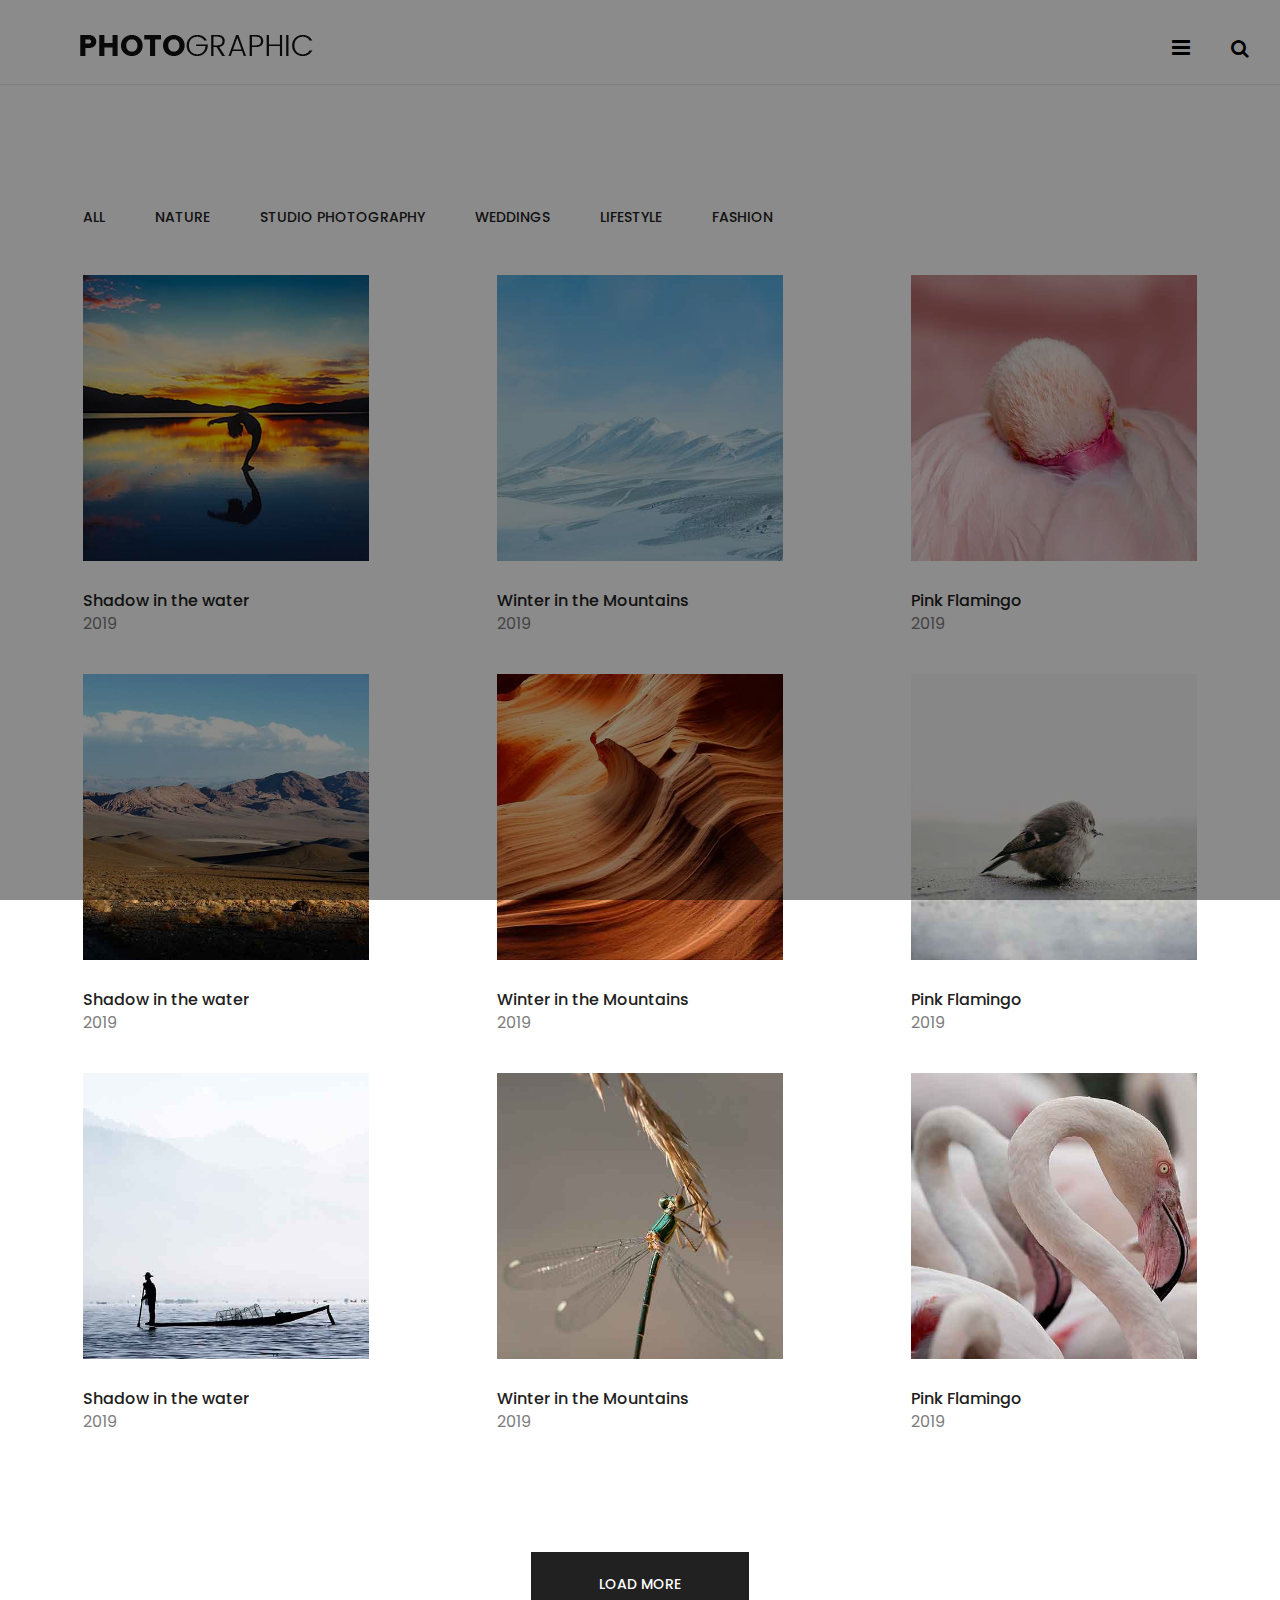
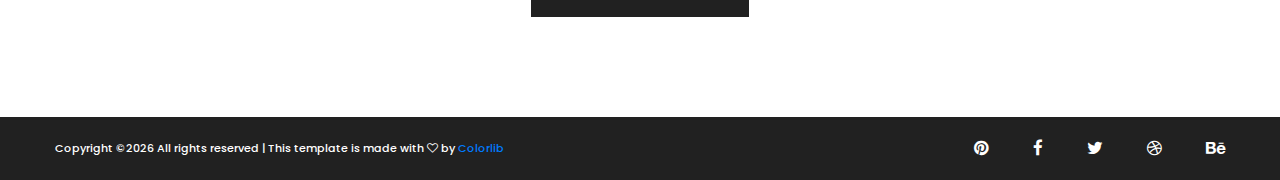
<file: photographerTemplate/portfolio-1.html>
<!DOCTYPE html>
<html lang="zxx">

<!-- Mirrored from preview.colorlib.com/theme/photographer/portfolio-1.html by HTTrack Website Copier/3.x [XR&CO'2014], Thu, 14 Jan 2021 06:02:41 GMT -->
<head>
<title>Photographer | HTML Template</title>
<meta charset="UTF-8">
<meta name="description" content="Photographer html template">
<meta name="keywords" content="photographer, html">
<meta name="viewport" content="width=device-width, initial-scale=1.0">

<link href="img/favicon.ico" rel="shortcut icon" />

<link href="https://fonts.googleapis.com/css?family=Poppins:300,300i,400,400i,500,500i,600,600i,700,700i&amp;display=swap" rel="stylesheet">

<link rel="stylesheet" href="css/bootstrap.min.css" />
<link rel="stylesheet" href="css/font-awesome.min.css" />
<link rel="stylesheet" href="css/magnific-popup.css" />
<link rel="stylesheet" href="css/slicknav.min.css" />
<link rel="stylesheet" href="css/owl.carousel.min.css" />

<link rel="stylesheet" href="css/style.css" />
<!--[if lt IE 9]>
		<script src="https://oss.maxcdn.com/html5shiv/3.7.2/html5shiv.min.js"></script>
		<script src="https://oss.maxcdn.com/respond/1.4.2/respond.min.js"></script>
	<![endif]-->
</head>
<body>

<div id="preloder">
<div class="loader"></div>
</div>

<header class="header-section hs-bd">
<a href="index-2.html" class="site-logo"><img src="img/logo.png" alt="logo"></a>
<div class="header-controls">
<button class="nav-switch-btn"><i class="fa fa-bars"></i></button>
<button class="search-btn"><i class="fa fa-search"></i></button>
</div>
<ul class="main-menu">
<li><a href="index-2.html">Home</a></li>
<li><a href="about.html">About the Artist </a></li>
<li>
<a href="#">Portfolio</a>
<ul class="sub-menu">
<li><a href="portfolio.html">Portfolio 1</a></li>
<li><a href="portfolio-1.html">Portfolio 2</a></li>
<li><a href="portfolio-2.html">Portfolio 3</a></li>
</ul>
</li>
<li><a href="blog.html">Blog</a></li>
<li><a href="elements.html">Elements</a></li>
<li><a href="contact.html">Contact</a></li>
<li class="search-mobile">
<button class="search-btn"><i class="fa fa-search"></i></button>
</li>
</ul>
</header>
<div class="clearfix"></div>


<div class="portfolio-2-section">
<ul class="portfolio-filter pf-2 controls">
<li class="control" data-filter="all">All</li>
<li class="control" data-filter=".nature">Nature</li>
<li class="control" data-filter=".studio">Studio Photography</li>
<li class="control" data-filter=".weddings">Weddings</li>
<li class="control" data-filter=".lifestyle">Lifestyle</li>
<li class="control" data-filter=".fashion">Fashion</li>
</ul>
<div class="portfolio-warp">
<div class="row portfolio-gallery m-0">
<div class="mix col-lg-4 col-sm-6 p-0 nature">
<div class="portfolio-box">
<div class="portfolio-item set-bg" data-setbg="img/portfolio/1.jpg"></div>
<h6>Shadow in the water</h6>
<p>2019</p>
</div>
</div>
<div class="mix col-lg-4 col-sm-6 p-0 studio">
<div class="portfolio-box">
<div class="portfolio-item set-bg" data-setbg="img/portfolio/2.jpg"></div>
<h6>Winter in the Mountains</h6>
<p>2019</p>
</div>
</div>
<div class="mix col-lg-4 col-sm-6 p-0 weddings">
<div class="portfolio-box">
<div class="portfolio-item set-bg" data-setbg="img/portfolio/3.jpg"></div>
<h6>Pink Flamingo</h6>
<p>2019</p>
</div>
</div>
<div class="mix col-lg-4 col-sm-6 p-0 lifestyle">
<div class="portfolio-box">
<div class="portfolio-item set-bg" data-setbg="img/portfolio/6.jpg"></div>
<h6>Shadow in the water</h6>
<p>2019</p>
</div>
</div>
<div class="mix col-lg-4 col-sm-6 p-0 fashion">
<div class="portfolio-box">
<div class="portfolio-item set-bg" data-setbg="img/portfolio/4.jpg"></div>
<h6>Winter in the Mountains</h6>
<p>2019</p>
</div>
 </div>
<div class="mix col-lg-4 col-sm-6 p-0 nature">
<div class="portfolio-box">
<div class="portfolio-item set-bg" data-setbg="img/portfolio/5.jpg"></div>
<h6>Pink Flamingo</h6>
<p>2019</p>
</div>
</div>
<div class="mix col-lg-4 col-sm-6 p-0 studio">
<div class="portfolio-box">
<div class="portfolio-item set-bg" data-setbg="img/portfolio/8.jpg"></div>
<h6>Shadow in the water</h6>
<p>2019</p>
</div>
</div>
<div class="mix col-lg-4 col-sm-6 p-0 weddings">
<div class="portfolio-box">
<div class="portfolio-item set-bg" data-setbg="img/portfolio/10.jpg"></div>
<h6>Winter in the Mountains</h6>
<p>2019</p>
</div>
</div>
<div class="mix col-lg-4 col-sm-6 p-0 lifestyle">
<div class="portfolio-box">
<div class="portfolio-item set-bg" data-setbg="img/portfolio/13.jpg"></div>
<h6>Pink Flamingo</h6>
<p>2019</p>
</div>
</div>
</div>
</div>
<div class="text-center">
<button class="site-btn">Load More</button>
</div>
</div>


<footer class="footer-section">
<div class="container-fluid">
<div class="row">
<div class="col-md-6 order-1 order-md-2">
<div class="footer-social-links">
<a href="#"><i class="fa fa-pinterest"></i></a>
<a href="#"><i class="fa fa-facebook"></i></a>
<a href="#"><i class="fa fa-twitter"></i></a>
<a href="#"><i class="fa fa-dribbble"></i></a>
<a href="#"><i class="fa fa-behance"></i></a>
</div>
</div>
<div class="col-md-6 order-2 order-md-1">
<div class="copyright">
Copyright &copy;<script>document.write(new Date().getFullYear());</script> All rights reserved | This template is made with <i class="fa fa-heart-o" aria-hidden="true"></i> by <a href="https://colorlib.com/" target="_blank">Colorlib</a>

</div>
</div>
</div>
</div>
</footer>


<div class="search-model">
<div class="h-100 d-flex align-items-center justify-content-center">
<div class="search-close-switch">+</div>
<form class="search-model-form">
<input type="text" id="search-input" placeholder="Search here.....">
</form>
</div>
</div>


<script src="js/jquery-3.2.1.min.js"></script>
<script src="js/bootstrap.min.js"></script>
<script src="js/jquery.slicknav.min.js"></script>
<script src="js/owl.carousel.min.js"></script>
<script src="js/jquery.magnific-popup.min.js"></script>
<script src="js/circle-progress.min.js"></script>
<script src="js/mixitup.min.js"></script>
<script src="js/instafeed.min.js"></script>
<script src="js/masonry.pkgd.min.js"></script>
<script src="js/main.js"></script>

<script async src="https://www.googletagmanager.com/gtag/js?id=UA-23581568-13"></script>
<script>
  window.dataLayer = window.dataLayer || [];
  function gtag(){dataLayer.push(arguments);}
  gtag('js', new Date());

  gtag('config', 'UA-23581568-13');
</script>
</body>

<!-- Mirrored from preview.colorlib.com/theme/photographer/portfolio-1.html by HTTrack Website Copier/3.x [XR&CO'2014], Thu, 14 Jan 2021 06:02:41 GMT -->
</html>
</file>
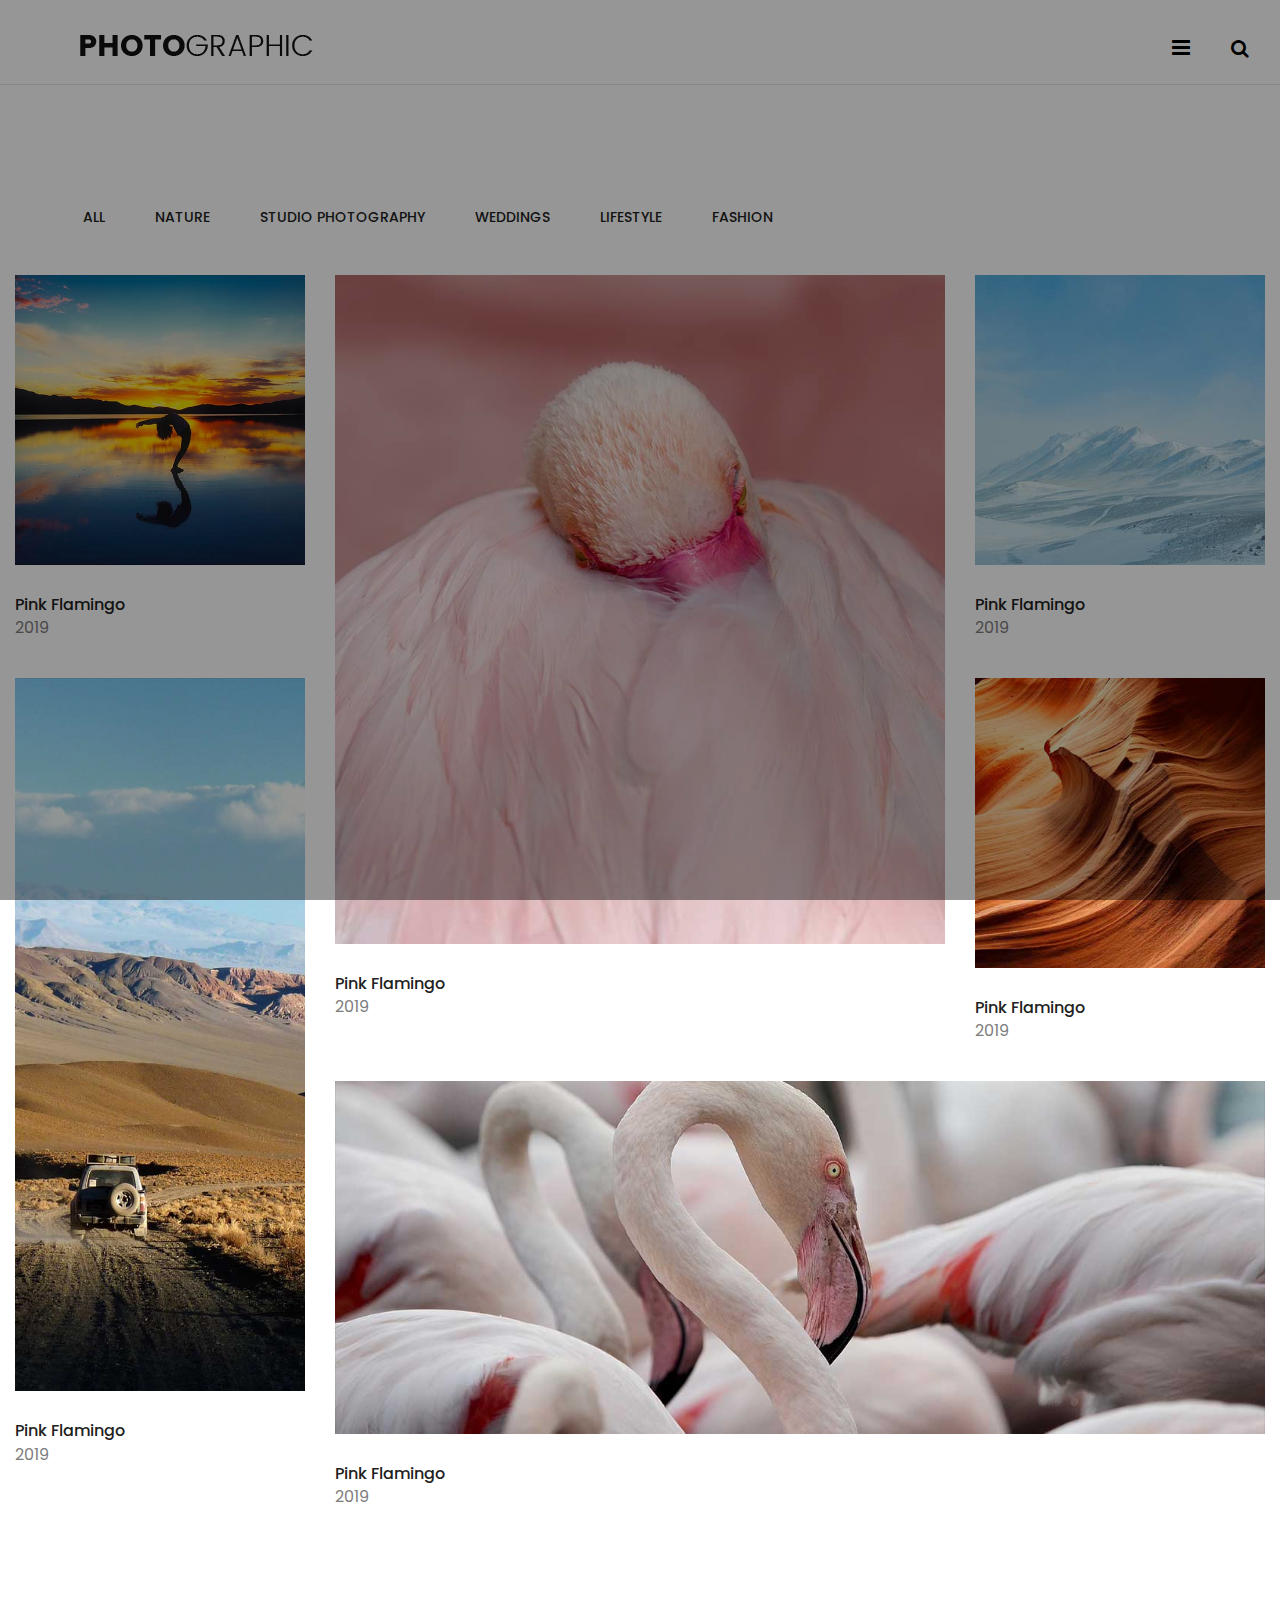
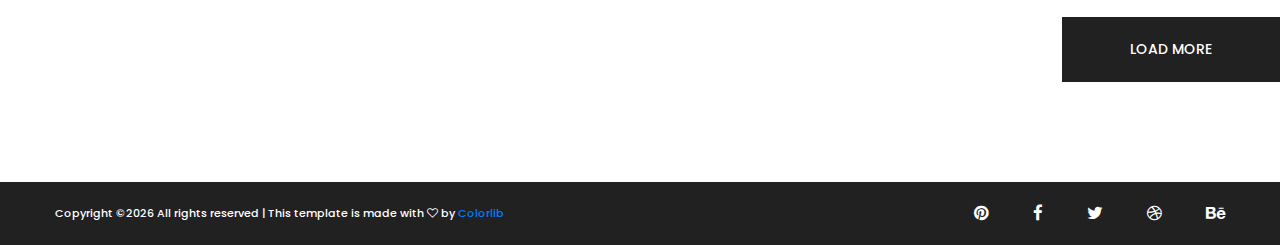
<file: photographerTemplate/portfolio-2.html>
<!DOCTYPE html>
<html lang="zxx">

<!-- Mirrored from preview.colorlib.com/theme/photographer/portfolio-2.html by HTTrack Website Copier/3.x [XR&CO'2014], Thu, 14 Jan 2021 06:02:41 GMT -->
<head>
<title>Photographer | HTML Template</title>
<meta charset="UTF-8">
<meta name="description" content="Photographer html template">
<meta name="keywords" content="photographer, html">
<meta name="viewport" content="width=device-width, initial-scale=1.0">

<link href="img/favicon.ico" rel="shortcut icon" />

<link href="https://fonts.googleapis.com/css?family=Poppins:300,300i,400,400i,500,500i,600,600i,700,700i&amp;display=swap" rel="stylesheet">

<link rel="stylesheet" href="css/bootstrap.min.css" />
<link rel="stylesheet" href="css/font-awesome.min.css" />
<link rel="stylesheet" href="css/magnific-popup.css" />
<link rel="stylesheet" href="css/slicknav.min.css" />
<link rel="stylesheet" href="css/owl.carousel.min.css" />

<link rel="stylesheet" href="css/style.css" />
<!--[if lt IE 9]>
		<script src="https://oss.maxcdn.com/html5shiv/3.7.2/html5shiv.min.js"></script>
		<script src="https://oss.maxcdn.com/respond/1.4.2/respond.min.js"></script>
	<![endif]-->
</head>
<body>

<div id="preloder">
<div class="loader"></div>
</div>

<header class="header-section hs-bd">
<a href="index-2.html" class="site-logo"><img src="img/logo.png" alt="logo"></a>
<div class="header-controls">
<button class="nav-switch-btn"><i class="fa fa-bars"></i></button>
<button class="search-btn"><i class="fa fa-search"></i></button>
</div>
<ul class="main-menu">
<li><a href="index-2.html">Home</a></li>
<li><a href="about.html">About the Artist </a></li>
<li>
<a href="#">Portfolio</a>
<ul class="sub-menu">
<li><a href="portfolio.html">Portfolio 1</a></li>
<li><a href="portfolio-1.html">Portfolio 2</a></li>
<li><a href="portfolio-2.html">Portfolio 3</a></li>
</ul>
</li>
<li><a href="blog.html">Blog</a></li>
<li><a href="elements.html">Elements</a></li>
<li><a href="contact.html">Contact</a></li>
<li class="search-mobile">
<button class="search-btn"><i class="fa fa-search"></i></button>
</li>
</ul>
</header>
<div class="clearfix"></div>


<div class="portfolio-3-section">
<ul class="portfolio-filter pf-2 controls">
<li class="control" data-filter="all">All</li>
<li class="control" data-filter=".nature">Nature</li>
<li class="control" data-filter=".studio">Studio Photography</li>
<li class="control" data-filter=".weddings">Weddings</li>
<li class="control" data-filter=".lifestyle">Lifestyle</li>
<li class="control" data-filter=".fashion">Fashion</li>
</ul>
<div class="portfolio-grid portfolio-gallery nature">
<div class="grid-sizer"></div>
<div class="mix grid-item">
<div class="grid-portfolio">
<img src="img/portfolio-2/1.jpg" alt="">
<h6>Pink Flamingo</h6>
<p>2019</p>
</div>
</div>
<div class="mix grid-item grid-width-1 studio">
<div class="grid-portfolio">
<img src="img/portfolio-2/2.jpg" alt="">
<h6>Pink Flamingo</h6>
<p>2019</p>
</div>
</div>
<div class="mix grid-item weddings">
<div class="grid-portfolio">
<img src="img/portfolio-2/3.jpg" alt="">
<h6>Pink Flamingo</h6>
<p>2019</p>
</div>
</div>
<div class="mix grid-item lifestyle">
<div class="grid-portfolio">
<img src="img/portfolio-2/4.jpg" alt="">
<h6>Pink Flamingo</h6>
<p>2019</p>
</div>
</div>
<div class="mix grid-item fashion">
<div class="grid-portfolio">
<img src="img/portfolio-2/5.jpg" alt="">
<h6>Pink Flamingo</h6>
<p>2019</p>
</div>
</div>
<div class="mix grid-item grid-width-2 nature">
<div class="grid-portfolio">
<img src="img/portfolio-2/6.jpg" alt="">
<h6>Pink Flamingo</h6>
<p>2019</p>
</div>
</div>
</div>
<div class="text-center text-sm-right load-more-warp">
<button class="site-btn load-more">Load More</button>
</div>
</div>


<footer class="footer-section">
<div class="container-fluid">
<div class="row">
<div class="col-md-6 order-1 order-md-2">
<div class="footer-social-links">
<a href="#"><i class="fa fa-pinterest"></i></a>
<a href="#"><i class="fa fa-facebook"></i></a>
<a href="#"><i class="fa fa-twitter"></i></a>
<a href="#"><i class="fa fa-dribbble"></i></a>
<a href="#"><i class="fa fa-behance"></i></a>
</div>
</div>
<div class="col-md-6 order-2 order-md-1">
<div class="copyright">
Copyright &copy;<script>document.write(new Date().getFullYear());</script> All rights reserved | This template is made with <i class="fa fa-heart-o" aria-hidden="true"></i> by <a href="https://colorlib.com/" target="_blank">Colorlib</a>

</div>
</div>
</div>
</div>
</footer>


<div class="search-model">
<div class="h-100 d-flex align-items-center justify-content-center">
<div class="search-close-switch">+</div>
<form class="search-model-form">
<input type="text" id="search-input" placeholder="Search here.....">
</form>
</div>
</div>


<script src="js/jquery-3.2.1.min.js"></script>
<script src="js/bootstrap.min.js"></script>
<script src="js/jquery.slicknav.min.js"></script>
<script src="js/owl.carousel.min.js"></script>
<script src="js/jquery.magnific-popup.min.js"></script>
<script src="js/circle-progress.min.js"></script>
<script src="js/mixitup.min.js"></script>
<script src="js/instafeed.min.js"></script>
<script src="js/masonry.pkgd.min.js"></script>
<script src="js/main.js"></script>

<script async src="https://www.googletagmanager.com/gtag/js?id=UA-23581568-13"></script>
<script>
  window.dataLayer = window.dataLayer || [];
  function gtag(){dataLayer.push(arguments);}
  gtag('js', new Date());

  gtag('config', 'UA-23581568-13');
</script>
</body>

<!-- Mirrored from preview.colorlib.com/theme/photographer/portfolio-2.html by HTTrack Website Copier/3.x [XR&CO'2014], Thu, 14 Jan 2021 06:02:45 GMT -->
</html>
</file>
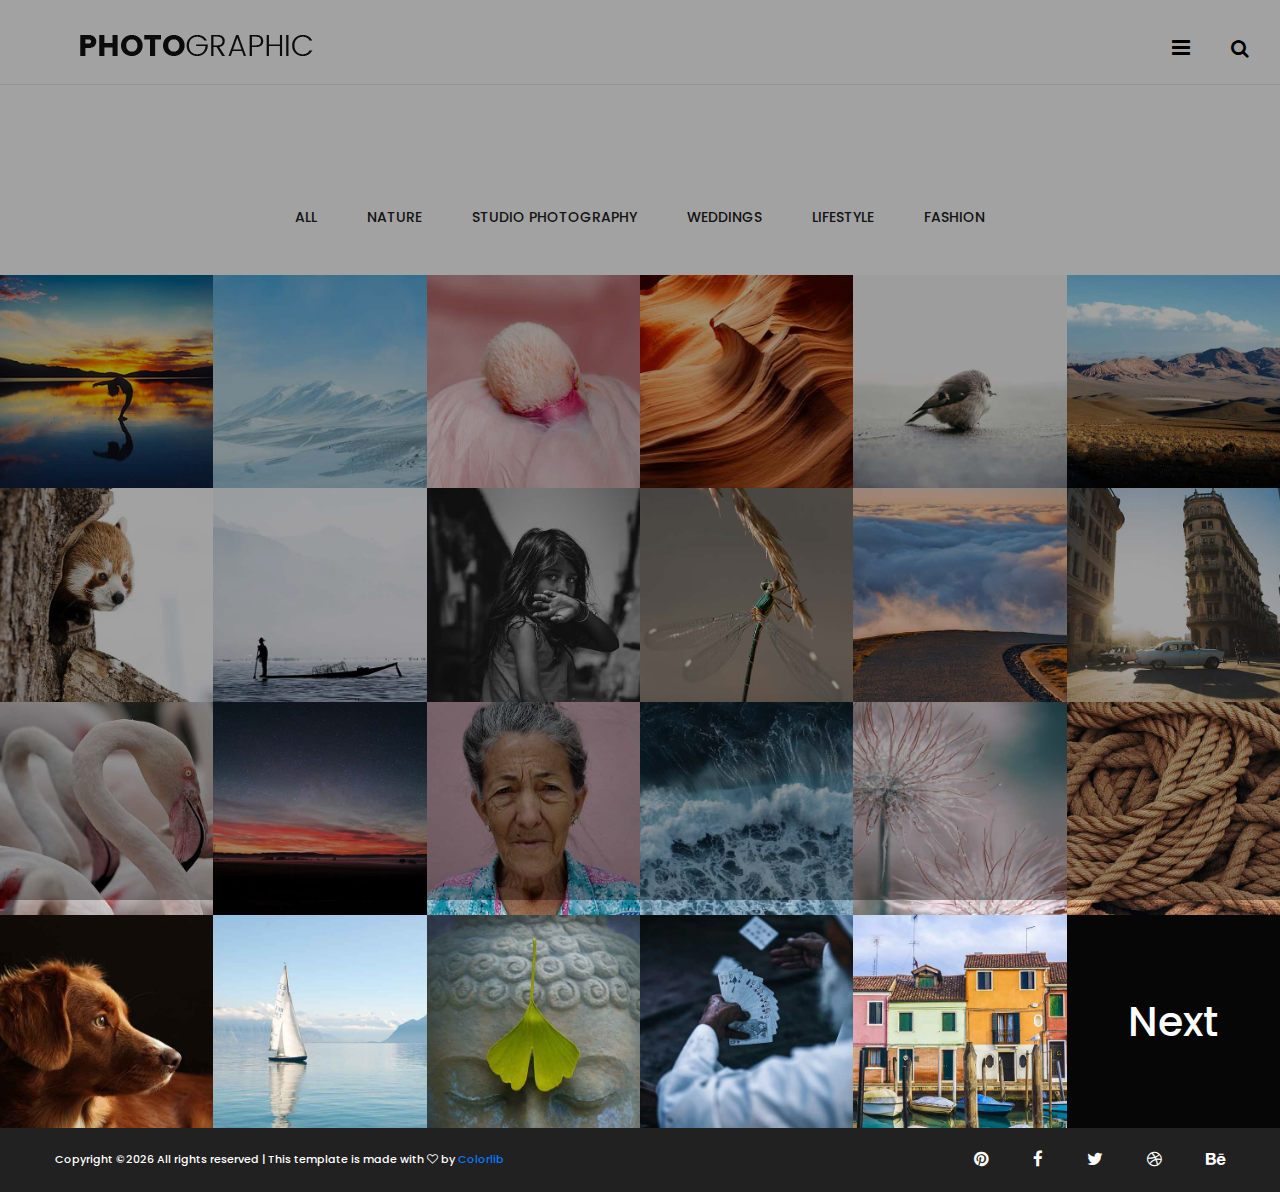
<file: photographerTemplate/portfolio.html>
<!DOCTYPE html>
<html lang="zxx">

<!-- Mirrored from preview.colorlib.com/theme/photographer/portfolio.html by HTTrack Website Copier/3.x [XR&CO'2014], Thu, 14 Jan 2021 06:02:40 GMT -->
<head>
<title>Photographer | HTML Template</title>
<meta charset="UTF-8">
<meta name="description" content="Photographer html template">
<meta name="keywords" content="photographer, html">
<meta name="viewport" content="width=device-width, initial-scale=1.0">

<link href="img/favicon.ico" rel="shortcut icon" />

<link href="https://fonts.googleapis.com/css?family=Poppins:300,300i,400,400i,500,500i,600,600i,700,700i&amp;display=swap" rel="stylesheet">

<link rel="stylesheet" href="css/bootstrap.min.css" />
<link rel="stylesheet" href="css/font-awesome.min.css" />
<link rel="stylesheet" href="css/magnific-popup.css" />
<link rel="stylesheet" href="css/slicknav.min.css" />
<link rel="stylesheet" href="css/owl.carousel.min.css" />

<link rel="stylesheet" href="css/style.css" />
<!--[if lt IE 9]>
		<script src="https://oss.maxcdn.com/html5shiv/3.7.2/html5shiv.min.js"></script>
		<script src="https://oss.maxcdn.com/respond/1.4.2/respond.min.js"></script>
	<![endif]-->
</head>
<body>

<div id="preloder">
<div class="loader"></div>
</div>

<header class="header-section hs-bd">
<a href="index-2.html" class="site-logo"><img src="img/logo.png" alt="logo"></a>
<div class="header-controls">
<button class="nav-switch-btn"><i class="fa fa-bars"></i></button>
<button class="search-btn"><i class="fa fa-search"></i></button>
</div>
<ul class="main-menu">
<li><a href="index-2.html">Home</a></li>
<li><a href="about.html">About the Artist </a></li>
<li>
<a href="#">Portfolio</a>
<ul class="sub-menu">
<li><a href="portfolio.html">Portfolio 1</a></li>
<li><a href="portfolio-1.html">Portfolio 2</a></li>
<li><a href="portfolio-2.html">Portfolio 3</a></li>
</ul>
</li>
<li><a href="blog.html">Blog</a></li>
<li><a href="elements.html">Elements</a></li>
<li><a href="contact.html">Contact</a></li>
<li class="search-mobile">
<button class="search-btn"><i class="fa fa-search"></i></button>
</li>
</ul>
</header>
<div class="clearfix"></div>


<div class="portfolio-section">
<ul class="portfolio-filter controls text-center">
<li class="control" data-filter="all">All</li>
<li class="control" data-filter=".nature">Nature</li>
<li class="control" data-filter=".studio">Studio Photography</li>
<li class="control" data-filter=".weddings">Weddings</li>
<li class="control" data-filter=".lifestyle">Lifestyle</li>
<li class="control" data-filter=".fashion">Fashion</li>
</ul>
<div class="row portfolio-gallery m-0">
<div class="mix col-xl-2 col-md-3 col-sm-4 col-6 p-0 nature ">
<a href="img/portfolio/1.jpg" class="portfolio-item img-popup set-bg" data-setbg="img/portfolio/1.jpg"></a>
</div>
<div class="mix col-xl-2 col-md-3 col-sm-4 col-6 p-0  studio nature">
<a href="img/portfolio/2.jpg" class="portfolio-item img-popup set-bg" data-setbg="img/portfolio/2.jpg"></a>
</div>
<div class="mix col-xl-2 col-md-3 col-sm-4 col-6 p-0 nature">
<a href="img/portfolio/3.jpg" class="portfolio-item img-popup set-bg" data-setbg="img/portfolio/3.jpg"></a>
</div>
<div class="mix col-xl-2 col-md-3 col-sm-4 col-6 p-0 lifestyle">
<a href="img/portfolio/4.jpg" class="portfolio-item img-popup set-bg" data-setbg="img/portfolio/4.jpg"></a>
</div>
<div class="mix col-xl-2 col-md-3 col-sm-4 col-6 p-0 fashion">
<a href="img/portfolio/5.jpg" class="portfolio-item img-popup set-bg" data-setbg="img/portfolio/5.jpg"></a>
</div>
<div class="mix col-xl-2 col-md-3 col-sm-4 col-6 p-0 nature">
<a href="img/portfolio/6.jpg" class="portfolio-item img-popup set-bg" data-setbg="img/portfolio/6.jpg"></a>
</div>
<div class="mix col-xl-2 col-md-3 col-sm-4 col-6 p-0 studio"> 
<a href="img/portfolio/7.jpg" class="portfolio-item img-popup set-bg" data-setbg="img/portfolio/7.jpg"></a>
</div>
<div class="mix col-xl-2 col-md-3 col-sm-4 col-6 p-0 weddings">
<a href="img/portfolio/8.jpg" class="portfolio-item img-popup set-bg" data-setbg="img/portfolio/8.jpg"></a>
</div>
<div class="mix col-xl-2 col-md-3 col-sm-4 col-6 p-0 lifestyle">
<a href="img/portfolio/9.jpg" class="portfolio-item img-popup set-bg" data-setbg="img/portfolio/9.jpg"></a>
</div>
<div class="mix col-xl-2 col-md-3 col-sm-4 col-6 p-0 fashion">
<a href="img/portfolio/10.jpg" class="portfolio-item img-popup set-bg" data-setbg="img/portfolio/10.jpg"></a>
</div>
<div class="mix col-xl-2 col-md-3 col-sm-4 col-6 p-0 nature">
<a href="img/portfolio/11.jpg" class="portfolio-item img-popup set-bg" data-setbg="img/portfolio/11.jpg"></a>
</div>
<div class="mix col-xl-2 col-md-3 col-sm-4 col-6 p-0 studio">
<a href="img/portfolio/12.jpg" class="portfolio-item img-popup set-bg" data-setbg="img/portfolio/12.jpg"></a>
</div>
<div class="mix col-xl-2 col-md-3 col-sm-4 col-6 p-0 weddings">
<a href="img/portfolio/13.jpg" class="portfolio-item img-popup set-bg" data-setbg="img/portfolio/13.jpg"></a>
</div>
<div class="mix col-xl-2 col-md-3 col-sm-4 col-6 p-0 lifestyle">
<a href="img/portfolio/14.jpg" class="portfolio-item img-popup set-bg" data-setbg="img/portfolio/14.jpg"></a>
</div>
<div class="mix col-xl-2 col-md-3 col-sm-4 col-6 p-0 fashion">
<a href="img/portfolio/15.jpg" class="portfolio-item img-popup set-bg" data-setbg="img/portfolio/15.jpg"></a>
</div>
<div class="mix col-xl-2 col-md-3 col-sm-4 col-6 p-0 nature">
<a href="img/portfolio/16.jpg" class="portfolio-item img-popup set-bg" data-setbg="img/portfolio/16.jpg"></a>
</div>
<div class="mix col-xl-2 col-md-3 col-sm-4 col-6 p-0 studio">
<a href="img/portfolio/17.jpg" class="portfolio-item img-popup set-bg" data-setbg="img/portfolio/17.jpg"></a>
</div>
<div class="mix col-xl-2 col-md-3 col-sm-4 col-6 p-0 weddings">
<a href="img/portfolio/18.jpg" class="portfolio-item img-popup set-bg" data-setbg="img/portfolio/18.jpg"></a>
</div>
<div class="mix col-xl-2 col-md-3 col-sm-4 col-6 p-0 lifestyle">
<a href="img/portfolio/19.jpg" class="portfolio-item img-popup set-bg" data-setbg="img/portfolio/19.jpg"></a>
</div>
<div class="mix col-xl-2 col-md-3 col-sm-4 col-6 p-0 fashion">
<a href="img/portfolio/20.jpg" class="portfolio-item img-popup set-bg" data-setbg="img/portfolio/20.jpg"></a>
</div>
<div class="mix col-xl-2 col-md-3 col-sm-4 col-6 p-0 nature">
<a href="img/portfolio/21.jpg" class="portfolio-item img-popup set-bg" data-setbg="img/portfolio/21.jpg"></a>
</div>
<div class="mix col-xl-2 col-md-3 col-sm-4 col-6 p-0 studio">
<a href="img/portfolio/22.jpg" class="portfolio-item img-popup set-bg" data-setbg="img/portfolio/22.jpg"></a>
</div>
<div class="mix col-xl-2 col-md-3 col-sm-4 col-6 p-0 lifestyle">
<a href="img/portfolio/23.jpg" class="portfolio-item img-popup set-bg" data-setbg="img/portfolio/23.jpg"></a>
</div>
<div class="mix col-xl-2 col-md-3 col-sm-4 col-6 p-0">
<div class="portfolio-item  next-btn">
<h2>Next</h2>
</div>
</div>
</div>
</div>


<footer class="footer-section">
<div class="container-fluid">
<div class="row">
<div class="col-md-6 order-1 order-md-2">
<div class="footer-social-links">
<a href="#"><i class="fa fa-pinterest"></i></a>
<a href="#"><i class="fa fa-facebook"></i></a>
<a href="#"><i class="fa fa-twitter"></i></a>
<a href="#"><i class="fa fa-dribbble"></i></a>
<a href="#"><i class="fa fa-behance"></i></a>
</div>
</div>
<div class="col-md-6 order-2 order-md-1">
<div class="copyright">
Copyright &copy;<script>document.write(new Date().getFullYear());</script> All rights reserved | This template is made with <i class="fa fa-heart-o" aria-hidden="true"></i> by <a href="https://colorlib.com/" target="_blank">Colorlib</a>

</div>
</div>
</div>
</div>
</footer>


<div class="search-model">
<div class="h-100 d-flex align-items-center justify-content-center">
<div class="search-close-switch">+</div>
<form class="search-model-form">
<input type="text" id="search-input" placeholder="Search here.....">
</form>
</div>
</div>


<script src="js/jquery-3.2.1.min.js"></script>
<script src="js/bootstrap.min.js"></script>
<script src="js/jquery.slicknav.min.js"></script>
<script src="js/owl.carousel.min.js"></script>
<script src="js/jquery.magnific-popup.min.js"></script>
<script src="js/circle-progress.min.js"></script>
<script src="js/mixitup.min.js"></script>
<script src="js/instafeed.min.js"></script>
<script src="js/masonry.pkgd.min.js"></script>
<script src="js/main.js"></script>

<script async src="https://www.googletagmanager.com/gtag/js?id=UA-23581568-13"></script>
<script>
  window.dataLayer = window.dataLayer || [];
  function gtag(){dataLayer.push(arguments);}
  gtag('js', new Date());

  gtag('config', 'UA-23581568-13');
</script>
</body>

<!-- Mirrored from preview.colorlib.com/theme/photographer/portfolio.html by HTTrack Website Copier/3.x [XR&CO'2014], Thu, 14 Jan 2021 06:02:41 GMT -->
</html>
</file>
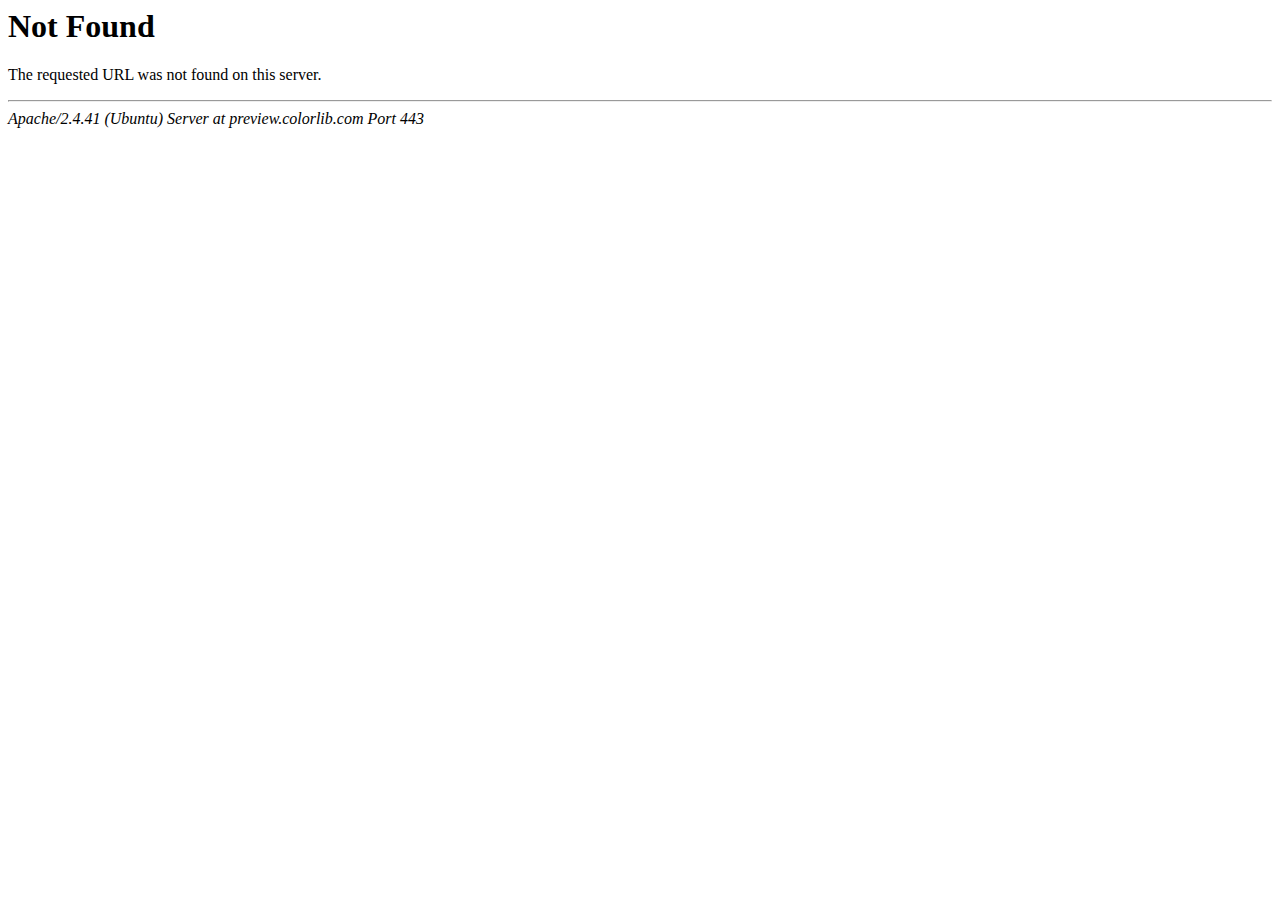
<file: photographerTemplate/css/owl.video.play.html>
<!DOCTYPE HTML PUBLIC "-//IETF//DTD HTML 2.0//EN">
<html><head>
<title>404 Not Found</title>
</head><body>
<h1>Not Found</h1>
<p>The requested URL was not found on this server.</p>
<hr>
<address>Apache/2.4.41 (Ubuntu) Server at preview.colorlib.com Port 443</address>
</body></html>
</file>
<file: photographerTemplate/css/style.css>
html,body{height:100%;font-family:poppins,sans-serif;-webkit-font-smoothing:antialiased;font-smoothing:antialiased}h1,h2,h3,h4,h5,h6{margin:0;color:#212121;font-weight:500}h1{font-size:70px}h2{font-size:36px}h3{font-size:30px}h4{font-size:24px}h5{font-size:18px}h6{font-size:16px}p{font-size:16px;color:#7d7d7d;line-height:1.8}img{max-width:100%}input:focus,select:focus,button:focus,textarea:focus{outline:none}a:hover,a:focus{text-decoration:none;outline:none}ul,ol{padding:0;margin:0}.section-title{text-align:center}.section-title h2{font-size:36px}.set-bg{background-repeat:no-repeat;background-size:cover;background-position:top center}.spad{padding-top:105px;padding-bottom:105px}.text-white h1,.text-white h2,.text-white h3,.text-white h4,.text-white h5,.text-white h6,.text-white p,.text-white span,.text-white li,.text-white a{color:#fff}.elements-section{padding-top:120px}.element{margin-bottom:100px}.element:last-child{margin-bottom:0}.el-title{margin-bottom:62px}.site-btn{display:inline-block;border:none;font-size:14px;font-weight:500;min-width:218px;padding:24px 47px;border-radius:0;text-transform:uppercase;color:#fff;line-height:1.2;cursor:pointer;text-align:center;background:#212121}.site-btn:hover{color:#fff}.site-btn.sb-line{color:#212121;background:0 0;padding:22px 47px;border:2px solid #212121}.site-btn.sb-light-bg{background:#f3f3f3}#preloder{position:fixed;width:100%;height:100%;top:0;left:0;z-index:999999;background:#000}.loader{width:40px;height:40px;position:absolute;top:50%;left:50%;margin-top:-13px;margin-left:-13px;border-radius:60px;animation:loader .8s linear infinite;-webkit-animation:loader .8s linear infinite}@keyframes loader{0%{-webkit-transform:rotate(0deg);transform:rotate(0deg);border:4px solid #f44336;border-left-color:transparent}50%{-webkit-transform:rotate(180deg);transform:rotate(180deg);border:4px solid #673ab7;border-left-color:transparent}100%{-webkit-transform:rotate(360deg);transform:rotate(360deg);border:4px solid #f44336;border-left-color:transparent}}@-webkit-keyframes loader{0%{-webkit-transform:rotate(0deg);border:4px solid #f44336;border-left-color:transparent}50%{-webkit-transform:rotate(180deg);border:4px solid #673ab7;border-left-color:transparent}100%{-webkit-transform:rotate(360deg);border:4px solid #f44336;border-left-color:transparent}}.accordion-area .panel{margin-bottom:18px}.accordion-area .panel-header{display:block;font-weight:500;position:relative;border:2px solid #212121;-webkit-transition:all .4s ease-out 0s;transition:all .4s ease-out 0s}.accordion-area .panel-header.active .panel-link{color:#fff;background-color:#323232}.accordion-area .panel-header.active .panel-link.collapsed{color:#323232;background-color:transparent}.accordion-area .panel-link:after{content:"+";position:absolute;font-size:18px;font-weight:500;right:25px;top:50%;color:#000;line-height:16px;margin-top:-8px;margin-left:-4px}.accordion-area .panel-header.active .panel-link:after{content:"-";margin-top:-10px;color:#fff}.accordion-area .panel-header.active .panel-link.collapsed:after{content:"+";color:#323232}.accordion-area .panel-link{text-align:left;background-color:transparent;border:none;position:relative;width:100%;padding:23px 40px;padding-left:30px;font-size:14px;text-transform:uppercase;color:#212121;font-weight:500;line-height:1.3;cursor:pointer}.accordion-area .panel-body p{margin-bottom:0;padding-top:20px}.accordion-area .panel-body{padding:0 5px}.tab-element .nav-tabs{border-bottom:none;margin-bottom:25px}.tab-element .nav-item{margin-right:10px;margin-bottom:10px}.tab-element .nav-tabs .nav-link{border:2px solid #212121;text-align:left;background-color:transparent;border-radius:0;position:relative;width:100%;padding:23px 38px;font-size:14px;text-transform:uppercase;color:#323232;font-weight:500;line-height:1.3;cursor:pointer}.tab-element .nav-tabs .nav-item:last-child{margin-right:0}.tab-element .nav-tabs .nav-link.active{background:#212121;color:#fff}.tab-element .tab-pane p{margin-bottom:0;line-height:1.9}.circle-progress{text-align:center;display:block;position:relative;margin-bottom:30px}.circle-progress canvas{-webkit-transform:rotate(90deg);transform:rotate(90deg)}.circle-progress .progress-info{position:absolute;width:100%;top:50%;margin-top:-30px}.circle-progress .progress-info h2{font-size:36px;font-weight:400}.circle-progress .progress-info p{margin-bottom:0;line-height:normal}.milestone{margin-bottom:30px}.milestone h2{font-size:60px;font-weight:400;line-height:1}.milestone p{margin-bottom:0}.search-model{display:none;position:fixed;width:100%;height:100%;left:0;top:0;background:#000;z-index:99999}.search-model-form{padding:0 15px}.search-model-form input{width:500px;font-size:40px;border:none;border-bottom:2px solid #333;background:0 0;color:#999}.search-close-switch{position:absolute;width:50px;height:50px;background:#333;color:#fff;text-align:center;border-radius:50%;padding-top:6px;font-size:26px;top:30px;cursor:pointer;-webkit-transform:rotate(45deg);transform:rotate(45deg);font-weight:300}.img-popup-warp .mfp-content,.img-popup-warp.mfp-ready.mfp-removing .mfp-content{opacity:0;-webkit-transform:scale(.8);transform:scale(.8);-webkit-transition:all .4s;transition:all .4s}.img-popup-warp.mfp-ready .mfp-content{opacity:1;-webkit-transform:scale(1);transform:scale(1)}.header-section{padding-top:15px;padding-bottom:27px;position:relative;z-index:99}.header-section.hs-bd{clear:both;border-bottom:1px solid #e8e8e8}.site-logo{display:inline-block;padding-top:18px;padding-left:80px}.header-controls{float:right;padding:16px 25px 0 50px}.header-controls button{background:0 0;border:none;font-size:19px}.header-controls button.nav-switch-btn{font-size:21px;margin-right:25px}.slicknav_menu{display:none}.main-menu{list-style:none;float:right;display:none}.main-menu li{display:inline-block;position:relative}.main-menu li.search-mobile{display:none}.main-menu li a{display:block;font-size:13px;color:#121212;font-weight:600;text-transform:uppercase;padding:25px 0;margin-right:45px}.main-menu li .sub-menu{position:absolute;top:100%;left:0;width:220px;background:#fff;visibility:hidden;opacity:0;margin-top:50px;padding:10px 0 5px;-webkit-box-shadow:0 15px 50px 1px rgba(0,0,0,.13);box-shadow:0 15px 50px 1px rgba(0,0,0,.13);-webkit-transition:all .4s;transition:all .4s}.main-menu li .sub-menu li{display:block}.main-menu li .sub-menu li a{padding:10px 15px;text-transform:none}.main-menu li:hover .sub-menu{visibility:visible;opacity:1;margin-top:0}.search-mobile button{background:0 0;border:none;color:#fff;padding:15px}.hero-section{clear:both;position:relative}.hero-item{height:278px;position:relative}.hero-item:hover .hero-link{opacity:1}.hero-item:hover .hero-link h2{top:0}.hero-link{position:absolute;width:100%;height:100%;top:0;left:0;background:#060606;display:-webkit-box;display:-ms-flexbox;display:flex;-webkit-box-align:center;-ms-flex-align:center;align-items:center;-webkit-box-pack:center;-ms-flex-pack:center;justify-content:center;padding:0 30px;overflow:hidden;opacity:0;-webkit-transition:all .3s;transition:all .3s}.hero-link h2{color:#fff;line-height:1.5;position:relative;top:50px;-webkit-transition:all .5s;transition:all .5s}.hero-social-links{position:absolute;width:110px;bottom:0;right:0;z-index:9;background:#fff;text-align:center;padding:40px 0}.hero-social-links a{display:block;padding:16px 0;font-size:16px;color:#121212}.intro-section{padding:120px 15px 90px}.intro-warp{max-width:1780px;width:100%;margin:0 auto}.intro-text h2{font-size:48px;margin-bottom:25px}.intro-text p{margin-bottom:45px}.sp-link{display:inline-block;font-weight:500;font-size:16px;color:#212121;border-bottom:3px solid #212121;padding-right:15px}.sp-link:hover{color:#212121}.skill-warp{padding-left:83px;padding-top:80px}.single-progress-item{margin-bottom:30px;position:relative}.single-progress-item:last-child{margin-bottom:0}.single-progress-item p{padding-top:28px}.progress-bar-style{display:block;height:6px;position:relative;width:100%}.progress-bar-style .bar-inner{position:absolute;height:100%;left:0;top:0;background:#212121}.progress-bar-style .bar-inner span{position:absolute;width:54px;height:40px;right:0;top:22px;padding-top:8px;color:#fff;font-weight:400;text-align:center;background:#212121}.footer-section{background:#212121;padding:19px 40px}.copyright{color:#fff;font-size:11px;font-weight:500;padding:4px 0}.footer-social-links{text-align:right}.footer-social-links a{display:inline-block;color:#fff;font-size:17px;margin-left:40px}.about-bg{height:100%}.about-text{padding:100px 57px}.about-text h2{font-size:48px;margin-bottom:30px}.about-text h4{margin-bottom:20px}.about-text p{margin-bottom:45px}.about-text .site-btn{margin-top:20px}.skill-section{padding-top:60px;padding-bottom:35px}.services-section{padding:117px 0}.services-section .site-btn{min-width:244px}.services-section .services-item{padding-right:20px;max-width:440px}.services-item{margin:0 auto 70px}.services-item img{margin-bottom:30px}.services-item h4{margin-bottom:20px}.services-item p{margin-bottom:0}.instagram-section{border-top:1px solid #e8e8e8;padding-top:25px}.instagram-section h6{font-size:14px;padding-left:80px;padding-bottom:25px}.portfolio-section{padding-top:120px}.portfolio-filter{list-style:none;margin-bottom:46px;padding:0 15px}.portfolio-filter li{display:inline-block;font-size:14px;color:#212121;font-weight:500;margin-right:46px;text-transform:uppercase;cursor:pointer}.portfolio-filter li:last-child{margin-right:0}.portfolio-item{min-height:100%;display:block}.portfolio-item.next-btn{background:#060606;display:-webkit-box;display:-ms-flexbox;display:flex;-webkit-box-pack:center;-ms-flex-pack:center;justify-content:center;-webkit-box-align:center;-ms-flex-align:center;align-items:center;cursor:pointer}.portfolio-item.next-btn h2{color:#fff;font-size:41px}.portfolio-2-section{padding-top:120px;padding-bottom:100px}.portfolio-2-section .site-btn{margin-top:80px}.pf-2{padding-left:83px}.portfolio-warp{padding:0 19px}.portfolio-box{margin-bottom:35px;padding:0 64px}.portfolio-box h6{padding-top:30px}.portfolio-box p{margin-bottom:0}.portfolio-3-section{padding-top:120px;padding-bottom:100px;overflow:hidden}.portfolio-grid{max-width:1756px;margin:0 auto}.portfolio-grid:after{content:"";display:block;clear:both}.grid-sizer,.grid-item{width:25%}.grid-item{float:left}.grid-width-1{width:50%}.grid-width-2{width:75%}.grid-portfolio{padding:0 15px;margin-bottom:35px}.grid-portfolio img{min-width:100%}.grid-portfolio h6{padding-top:30px}.grid-portfolio p{margin-bottom:0}.load-more-warp{max-width:1756px;padding-top:70px;margin:0 auto}.blog-section{padding:120px 0}.blog-warp{max-width:1386px;margin:0 auto;padding-left:15px;padding-right:15px}.blog-post{text-align:center;padding:0 20px;margin-bottom:120px}.blog-post img{padding:0 15px;margin-bottom:50px}.blog-post .blog-date{display:inline-block;font-size:12px;line-height:1.1;color:#fff;padding:9px 17px;margin-bottom:20px;background:#212121}.blog-post h3{margin-bottom:10px}.blog-post .blog-cata{margin-bottom:30px}.blog-post .blog-cata span{display:inline-block;font-size:14px;color:#bcbcbc;font-weight:500;padding-right:13px;margin-right:11px;position:relative}.blog-post .blog-cata span:after{position:absolute;content:"|";right:0;top:0;font-size:14px;color:#bcbcbc;font-weight:500;margin-bottom:10px}.blog-post .blog-cata span:last-child{margin-right:0;padding-right:0}.blog-post .blog-cata span:last-child:after{display:none}.blog-post p{margin-bottom:35px;padding:0 11px}.site-pagination{text-align:center}.site-pagination a{display:inline-block;height:42px;font-size:14px;font-weight:500;color:#888;padding:11px 5px}.site-pagination a.current{color:#fff;background:#212121;padding:11px 13px}.map{height:663px;position:relative}.map iframe{position:absolute;width:100%;height:100%}.contact-section{padding:120px 0}.contact-text h3{margin-bottom:30px}.contact-text p{margin-bottom:45px}.contact-text ul{list-style:none}.contact-text ul li{font-size:14px;font-weight:500;color:#212121;line-height:1.9}.contact-form{padding-top:20px}.contact-form input,.contact-form textarea{width:100%;font-size:14px;font-weight:500;color:#7d7d7d;border:none;border-bottom:1px solid #b2b2b2;padding-bottom:14px;margin-bottom:20px;background:0 0}.contact-form textarea{height:165px;min-height:165px;margin-bottom:38px}.text-msg::-webkit-input-placeholder{padding-top:130px}.text-msg::-moz-input-placeholder{padding-top:130px}.text-msg:-moz-input-placeholder{padding-top:130px}.text-msg:-ms-input-placeholder{padding-top:130px}@media(min-width:1200px){.container{max-width:1176px}}@media(max-width:1270px){.site-logo{padding-left:30px}}@media only screen and (min-width:992px) and (max-width:1199px){.site-logo{padding-left:15px}.main-menu li a{margin-right:15px}.header-controls{padding:16px 15px 0 20px}.skill-warp{padding-left:40px}.portfolio-box{padding:0 15px}.pf-2{padding-left:35px}.blog-post{padding:0}.blog-post img{padding:0}}@media only screen and (min-width:768px) and (max-width:991px){.header-section{text-align:center;padding-bottom:0}.site-logo{padding-left:15px}.main-menu{float:none}.main-menu li a{padding-top:5px}.main-menu li:last-child a{margin-right:0}.main-menu li .sub-menu{text-align:left}.header-controls{float:none;padding:20px 15px}.skill-warp{padding-left:0}.about-bg{height:800px}.portfolio-box{padding:0 15px}.pf-2{padding-left:35px}.blog-post{padding:0}.blog-post img,.blog-post p{padding:0}.contact-text{margin-bottom:50px}}@media only screen and (max-width:767px){.header-section{text-align:center;padding-bottom:0}.site-logo{padding-left:15px;margin-bottom:20px}.header-controls{display:none}.main-menu{display:none!important}.slicknav_menu{display:block;background:0 0}.slicknav_btn{margin:0 auto 20px;background:#081624;float:none;display:inline-block}.slicknav_nav{background:#081624;text-align:left;padding:8px 5px;margin-bottom:15px}.slicknav_nav a:hover,.slicknav_nav .slicknav_row:hover{background:#25394c;color:#fff}.skill-warp{padding-left:0}.about-bg{height:600px}.about-text{padding:100px 20px}.portfolio-box{padding:0 15px}.pf-2{padding-left:35px}.grid-sizer,.grid-item{width:50%}.grid-width-1{width:50%}.grid-width-2{width:100%}.blog-post{padding:0}.blog-post img,.blog-post p{padding:0}.contact-text{margin-bottom:50px}.footer-social-links{text-align:center;padding-top:20px}.footer-social-links a:first-child{margin-left:0}.copyright{padding-top:15px;text-align:center}.search-model-form input{width:100%}}@media only screen and (max-width:479px){.about-bg{height:400px}.services-section .services-item{padding-right:0}.portfolio-box{padding:0}.pf-2{padding-left:15px}.portfolio-item.next-btn h2{font-size:24px}.grid-sizer,.grid-item,.grid-width-2{width:100%}.hero-social-links{position:relative;width:100%;bottom:0;right:0;z-index:9;background:#fff;text-align:center;padding:30px 0;border-bottom:1px solid #e8e8e8}.hero-social-links a{display:inline-block;padding:5px 10px}.map{height:400px}}
</file>
